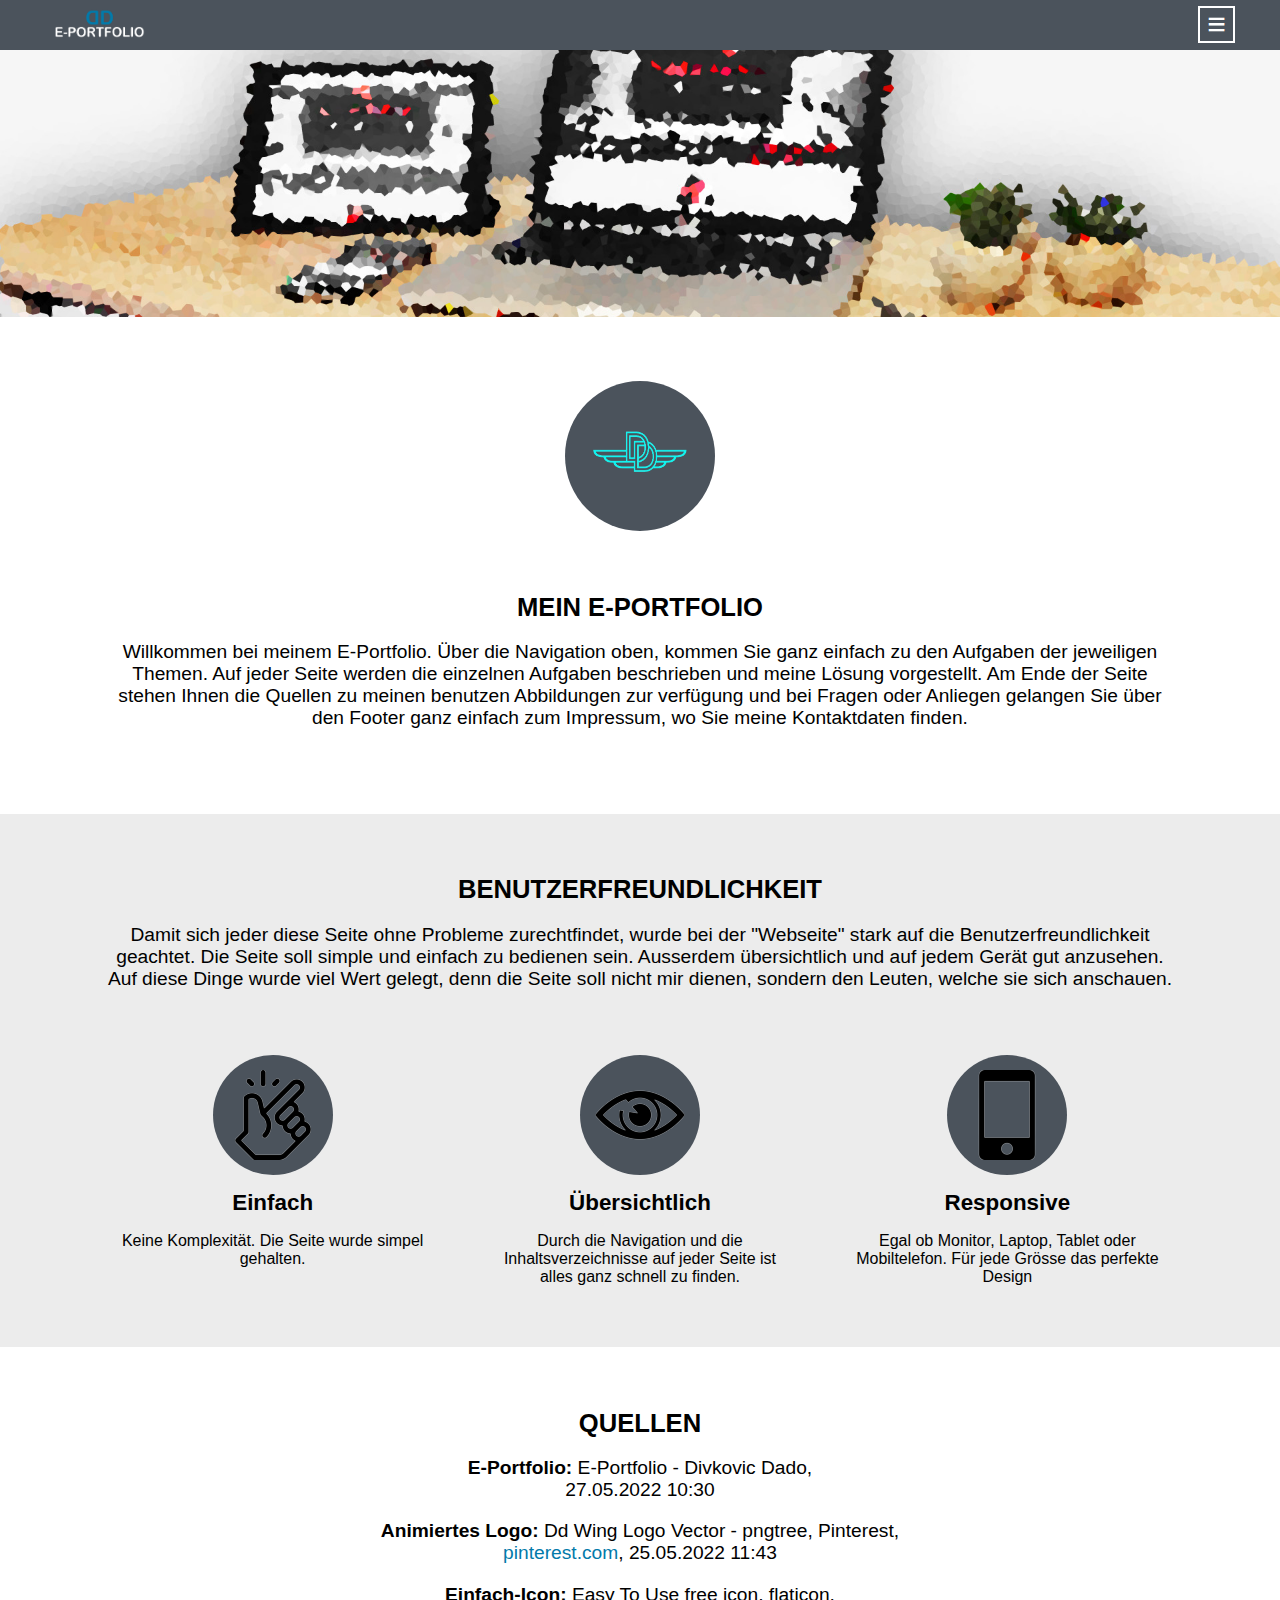
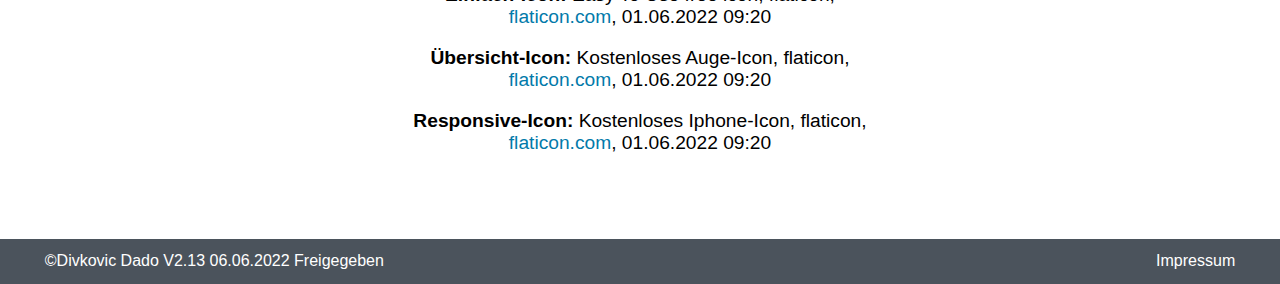
<file: Portfolio/index.html>
<!DOCTYPE html>
<html lang="de">

	<head>
		<meta charset="utf-8">
		<meta name="viewport" content="width=device-width, initial-scale=1.0">
		<title>E-Portfolio</title>
		<link rel="icon" type="image/png" href="./src/img/favicons/favicon.svg">
		<meta name="theme-color" content="#ffffff">
		<link rel="stylesheet" type="text/css" href="src/css/styles.css">
	</head>

	<body>

		<!-- NAVIGATIONSLEISTE -->

		<nav id="header-nav">

			<div class="container" id="desktop-nav">
				<div class="row">
					<div class="col-6">

						<a href="index.html" class="logo-link">
							<img src="src/img/logo_portfolio.png" alt="Das Logo">
						</a>
						<ul>
							<li class="active"><a href="index.html">Startseite</a></li>
							<li><a href="organisation.html">Organisation</a></li>
							<li><a href="projekt.html">Projekt</a></li>
							<li><a href="iperka.html">IPERKA</a></li>
							<li><a href="informationen.html">Informationsbeschaffung</a></li>
							<li><a href="planung.html">Planung</a></li>
							<li><a href="vortraege.html">Vorträge</a></li>
							<li><a href="verweise.html">Tabellen/Abbildungen</a></li>
							<li><a href="impressum.html">Impressum</a></li>
						</ul>

					</div>
				</div>
			</div>

			<div class="container" id="mobile-nav">
				<div class="row">
					<div class="col-6">

						<a href="index.html" class="logo-link">
							<img src="src/img/logo_portfolio.png" alt="Das Logo">
						</a>

						<div class="clearfix" id="mobile-nav-dropdown">

							<div id="mobile-nav-button"><span>&equiv;</span></div>

							<div class="clearfix" id="mobile-nav-content">

								<ul>
									<li class="active"><a href="index.html">Startseite</a></li>
									<li><a href="organisation.html">Organisation</a></li>
									<li><a href="projekt.html">Projekt</a></li>
									<li><a href="iperka.html">IPERKA</a></li>
									<li><a href="informationen.html">Informationsbeschaffung</a></li>
									<li><a href="planung.html">Planung</a></li>
									<li><a href="vortraege.html">Vorträge</a></li>
									<li><a href="verweise.html">Tabellen/Abbildungen</a></li>
									<li><a href="impressum.html">Impressum</a></li>
								</ul>

							</div>

						</div>

					</div>
				</div>
			</div>

		</nav>

		<!-- HEADR-BANNER -->

		<header id="header-banner"></header>

		<!-- LOGO -->

		<div id="animiertes-logo">
			<img style:="background-image" src="./src/img/logo_animiert.png" alt="Logo klein">
		</div>

		<!-- START-BEREICH -->

		<section id="start-bereich">

			<div class="container">
				<div class="row">
					<div class="col-6">
						<div class="intro-container">
							<h1>Mein E-Portfolio</h1>
							<p>Willkommen bei meinem E-Portfolio. Über die Navigation oben, kommen Sie ganz einfach zu den Aufgaben der jeweiligen Themen. Auf jeder Seite werden die einzelnen Aufgaben beschrieben und meine Lösung vorgestellt. Am Ende der Seite stehen Ihnen die Quellen zu meinen benutzen Abbildungen zur verfügung und bei Fragen oder Anliegen gelangen Sie über den Footer ganz einfach zum Impressum, wo Sie meine Kontaktdaten finden.</p>
						</div>
					</div>
				</div>
			</div>

		</section>
		
		<!-- BENUTZERFREUNDLICHKEIT -->

		<section id="benutzerfreundlichkeit">

			<div class="container">
				<div class="row">
					<div class="col-6">
						<div class="intro-container">
							<h1>Benutzerfreundlichkeit</h1>
							<p>Damit sich jeder diese Seite ohne Probleme zurechtfindet, wurde bei der "Webseite" stark auf die Benutzerfreundlichkeit geachtet. Die Seite soll simple und einfach zu bedienen sein. Ausserdem übersichtlich und auf jedem Gerät gut anzusehen. Auf diese Dinge wurde viel Wert gelegt, denn die Seite soll nicht mir dienen, sondern den Leuten, welche sie sich anschauen.</p>
						</div>
					</div>
				</div>
				<div class="row">
					<div class="col-2">
						<article class="icon-box">
							<div class="benutzer-icon"><img src="./src/img/einfach.png" alt="einfach"></div>
							<h1>Einfach</h1>
							<p>Keine Komplexität. Die Seite wurde simpel gehalten.</p>
						</article>
					</div>
					<div class="col-2">
						<article class="icon-box">
							<div class="benutzer-icon"><img src="./src/img/uebersicht.png" alt="uebersicht"></div>
							<h1>Übersichtlich</h1>
							<p>Durch die Navigation und die Inhaltsverzeichnisse auf jeder Seite ist alles ganz schnell zu finden.</p>
						</article>
					</div>
					<div class="col-2">
						<article class="icon-box">
							<div class="benutzer-icon"><img src="./src/img/responsive.png" alt="responsive"></div>
							<h1>Responsive</h1>
							<p>Egal ob Monitor, Laptop, Tablet oder Mobiltelefon. Für jede Grösse das perfekte Design</p>
						</article>
					</div>
				</div>
			</div>

		</section>

		<!-- QUELLEN-BEREICH -->

		<section class="quellen-bereich">

			<div class="container">
				<div class="row">
					<div class="col-6">
						<div class="intro-container">
							<h1>Quellen</h1>
							<p><b>E-Portfolio:</b> E-Portfolio - Divkovic Dado,<br>27.05.2022 10:30</p>
							<p><b>Animiertes Logo:</b> Dd Wing Logo Vector - pngtree, Pinterest,</br><a href="https://www.pinterest.com/pin/680043612474115103/">pinterest.com</a>, 25.05.2022 11:43</p>
							<p><b>Einfach-Icon:</b> Easy To Use free icon, flaticon,</br><a href="https://www.flaticon.com/free-icon/easy-to-use_4456893?term=easy&page=1&position=1&page=1&position=1&related_id=4456893&origin=tag">flaticon.com</a>, 01.06.2022 09:20</p>
							<p><b>Übersicht-Icon:</b> Kostenloses Auge-Icon, flaticon,</br><a href="https://www.flaticon.com/de/kostenloses-icon/auge_65000?term=auge&page=1&position=1&page=1&position=1&related_id=65000&origin=tag">flaticon.com</a>, 01.06.2022 09:20</p>
							<p><b>Responsive-Icon:</b> Kostenloses Iphone-Icon, flaticon,</br><a href="https://www.flaticon.com/de/kostenloses-icon/iphone_733451?term=iphone&page=1&position=12&page=1&position=12&related_id=733451&origin=tag">flaticon.com</a>, 01.06.2022 09:20</p>
						</div>
					</div>
				</div>
			</div>

		</section>

		<!-- FOOTER -->

		<footer id="footer">

			<div class="container">
				<div class="row">
					<div class="col-6">
						<span>©Divkovic Dado V2.13 06.06.2022 Freigegeben</span>
						<nav id="footer-nav">
							<a href="impressum.html">Impressum</a>
						</nav>
					</div>
				</div>
			</div>

		</footer>

	</body>
</html>
</file>
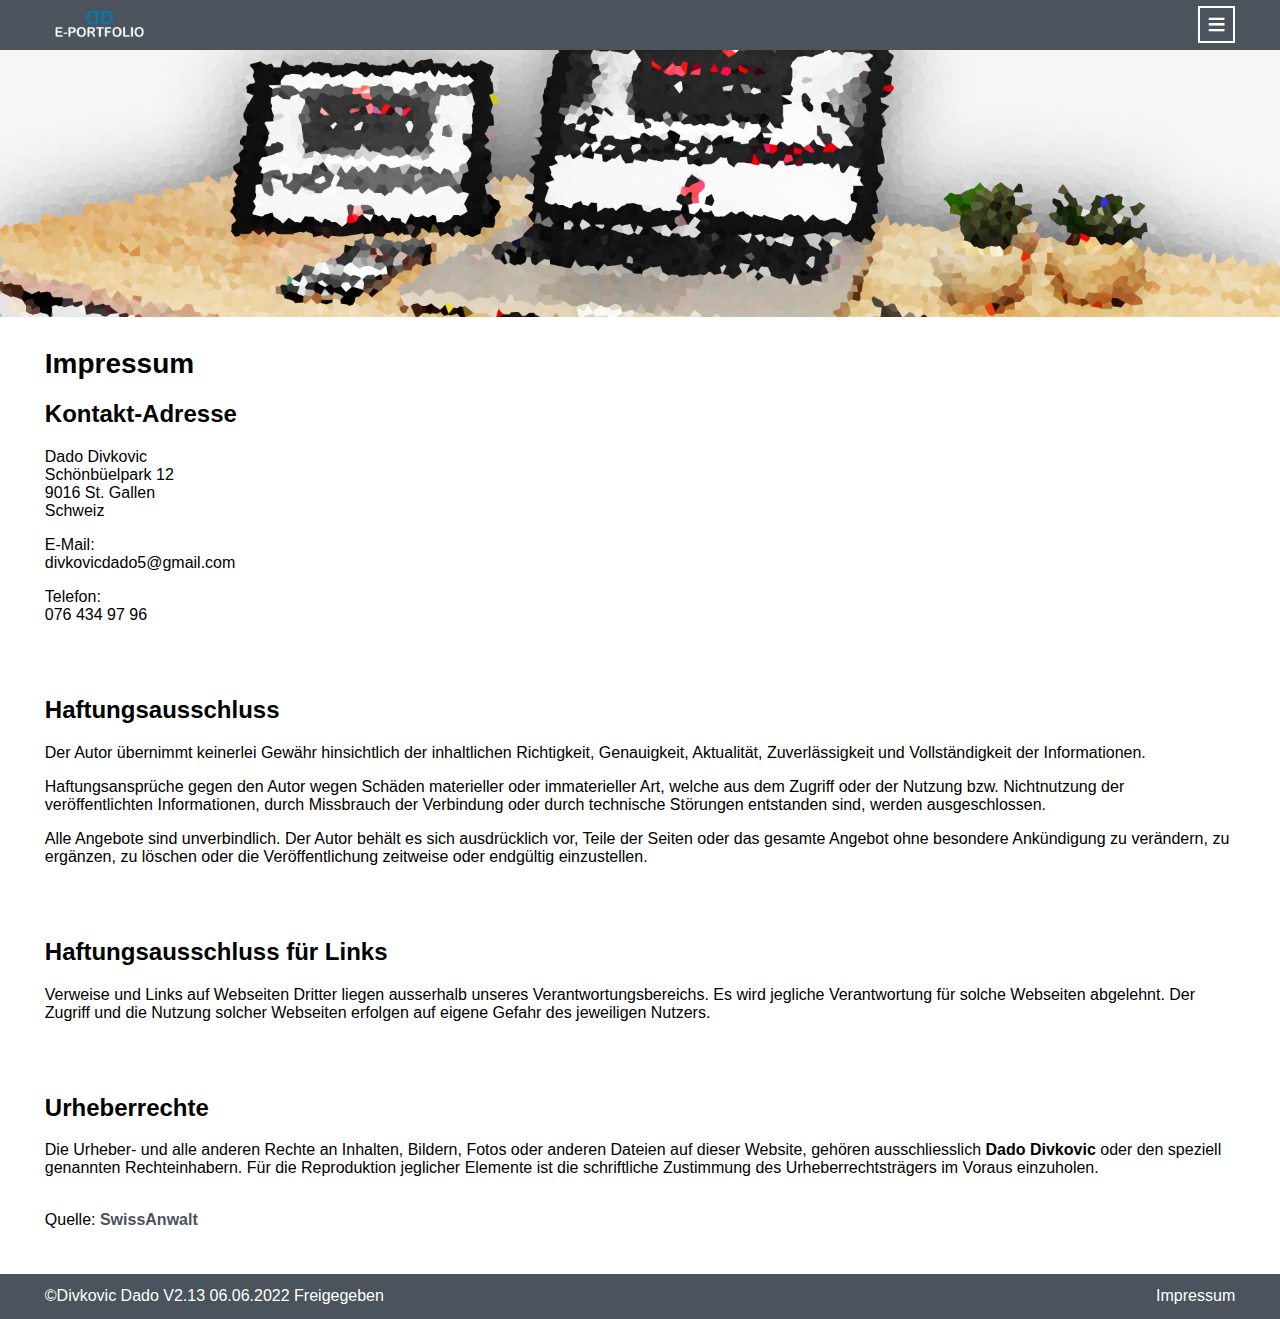
<file: Portfolio/impressum.html>
<!DOCTYPE html>
<html lang="de">

	<head>
		<meta charset="utf-8">
		<meta name="viewport" content="width=device-width, initial-scale=1.0">
		<title>Impressum</title>
		<link rel="icon" type="image/png" href="./src/img/favicons/favicon.svg">
		<meta name="theme-color" content="#ffffff">
		<link rel="stylesheet" type="text/css" href="src/css/styles.css">
	</head>

	<body>

		<!-- NAVIGATIONSLEISTE  -->

		<nav id="header-nav">

			<div class="container" id="desktop-nav">
				<div class="row">
					<div class="col-6">

						<a href="index.html" class="logo-link">
							<img src="src/img/logo_portfolio.png" alt="Das Logo">
						</a>

						<ul>
							<li><a href="index.html">Startseite</a></li>
							<li><a href="organisation.html">Organisation</a></li>
							<li><a href="projekt.html">Projekt</a></li>
							<li><a href="iperka.html">IPERKA</a></li>
							<li><a href="informationen.html">Informationsbeschaffung</a></li>
							<li><a href="planung.html">Planung</a></li>
							<li><a href="vortraege.html">Vorträge</a></li>
							<li><a href="verweise.html">Tabellen/Abbildungen</a></li>
							<li class="active"><a href="impressum.html">Impressum</a></li>
						</ul>

					</div>
				</div>
			</div>

			<div class="container" id="mobile-nav">
				<div class="row">
					<div class="col-6">

						<a href="index.html" class="logo-link">
							<img src="src/img/logo_portfolio.png" alt="Das Logo">
						</a>

						<div class="clearfix" id="mobile-nav-dropdown">

							<div id="mobile-nav-button"><span>&equiv;</span></div>

							<div class="clearfix" id="mobile-nav-content">

								<ul>
									<li><a href="index.html">Startseite</a></li>
									<li><a href="organisation.html">Organisation</a></li>
									<li><a href="projekt.html">Projekt</a></li>
									<li><a href="iperka.html">IPERKA</a></li>
									<li><a href="informationen.html">Informationsbeschaffung</a></li>
									<li><a href="planung.html">Planung</a></li>
									<li><a href="vortraege.html">Vorträge</a></li>
									<li><a href="verweise.html">Tabellen/Abbildungen</a></li>
									<li class="active"><a href="impressum.html">Impressum</a></li>
								</ul>

							</div>

						</div>

					</div>
				</div>
			</div>

		</nav>

		<!-- HEADR-BANNER -->

		<header id="header-banner"></header>

		<!-- IMPRESSUM -->

		<section id="impressum">

			<div class="container">
				<div class="row">
					<div class="col-6">

						<h1 id="impressum-titel">Impressum</h1>

						<h2>Kontakt-Adresse</h2><p>Dado Divkovic<br/>Sch&ouml;nb&uuml;elpark 12 <br/>9016 St. Gallen<br/>Schweiz</p><p>E-Mail:<br/>divkovicdado5@gmail.com</p><p>Telefon:<br/>076 434 97 96</p><br/><br/><h2>Haftungsausschluss</h2>Der Autor &uuml;bernimmt keinerlei Gew&auml;hr hinsichtlich der inhaltlichen Richtigkeit, Genauigkeit, Aktualit&auml;t, Zuverl&auml;ssigkeit und Vollst&auml;ndigkeit der Informationen.</p><p>Haftungsanspr&uuml;che gegen den Autor wegen Sch&auml;den materieller oder immaterieller Art, welche aus dem Zugriff oder der Nutzung bzw. Nichtnutzung der ver&ouml;ffentlichten Informationen, durch Missbrauch der Verbindung oder durch technische St&ouml;rungen entstanden sind, werden ausgeschlossen.</p><p>Alle Angebote sind unverbindlich. Der Autor beh&auml;lt es sich ausdr&uuml;cklich vor, Teile der Seiten oder das gesamte Angebot ohne besondere Ank&uuml;ndigung zu ver&auml;ndern, zu erg&auml;nzen, zu l&ouml;schen oder die Ver&ouml;ffentlichung zeitweise oder endg&uuml;ltig einzustellen.</p><br/><br/><h2>Haftungsausschluss f&uuml;r Links</h2><p>Verweise und Links auf Webseiten Dritter liegen ausserhalb unseres Verantwortungsbereichs. Es wird jegliche Verantwortung f&uuml;r solche Webseiten abgelehnt. Der Zugriff und die Nutzung solcher Webseiten erfolgen auf eigene Gefahr des jeweiligen Nutzers.</p><br/><br/><h2>Urheberrechte</h2><p>Die Urheber- und alle anderen Rechte an Inhalten, Bildern, Fotos oder anderen Dateien auf dieser Website, geh&ouml;ren ausschliesslich <strong>Dado Divkovic</strong> oder den speziell genannten Rechteinhabern. F&uuml;r die Reproduktion jeglicher Elemente ist die schriftliche Zustimmung des Urheberrechtstr&auml;gers im Voraus einzuholen.</p><br/>Quelle: <a href="https://www.swissanwalt.ch" target="_blank" rel="noopener">SwissAnwalt</a>

					</div>
				</div>
			</div>

		</section>

		<!-- FOOTER -->

		<footer id="footer">

			<div class="container">
				<div class="row">
					<div class="col-6">
						<span>©Divkovic Dado V2.13 06.06.2022 Freigegeben</span>
						<nav id="footer-nav">
							<a href="impressum.html">Impressum</a>
						</nav>
					</div>
				</div>
			</div>

		</footer>

	</body>

</html>
</file>
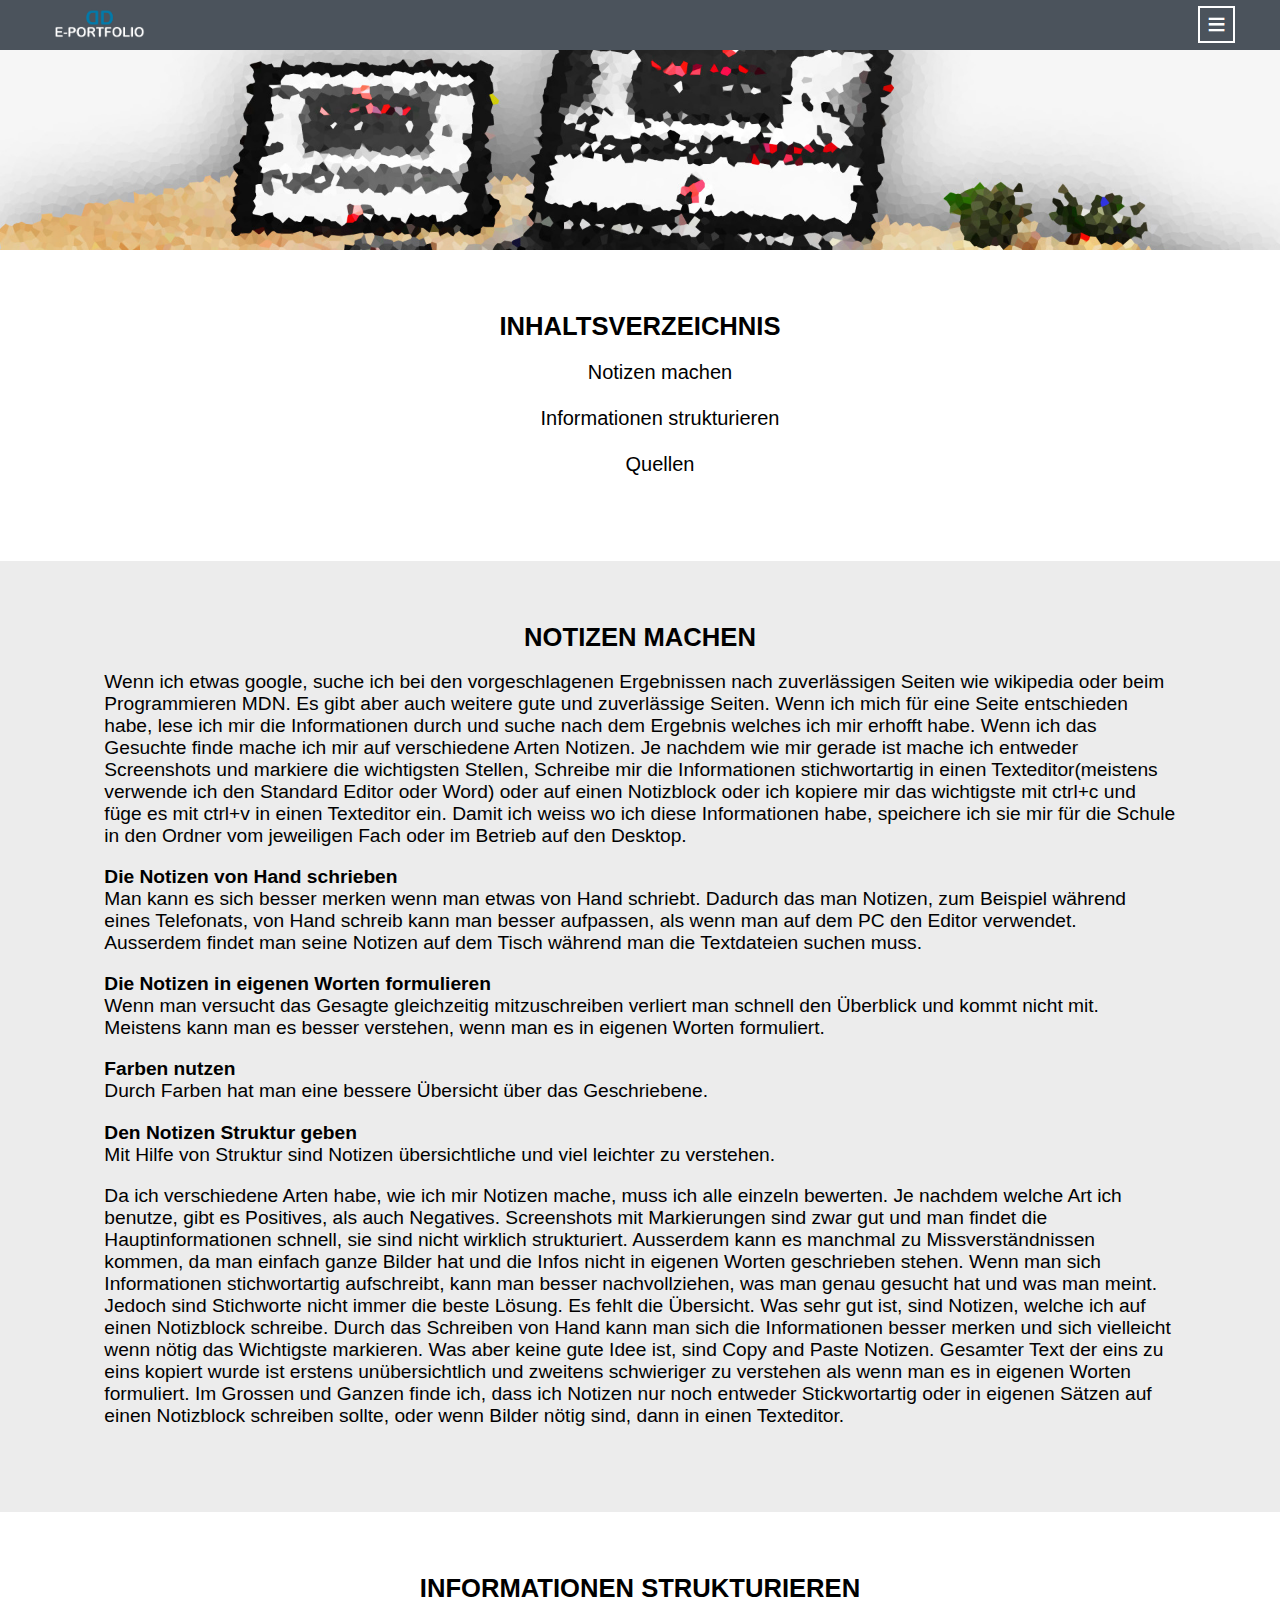
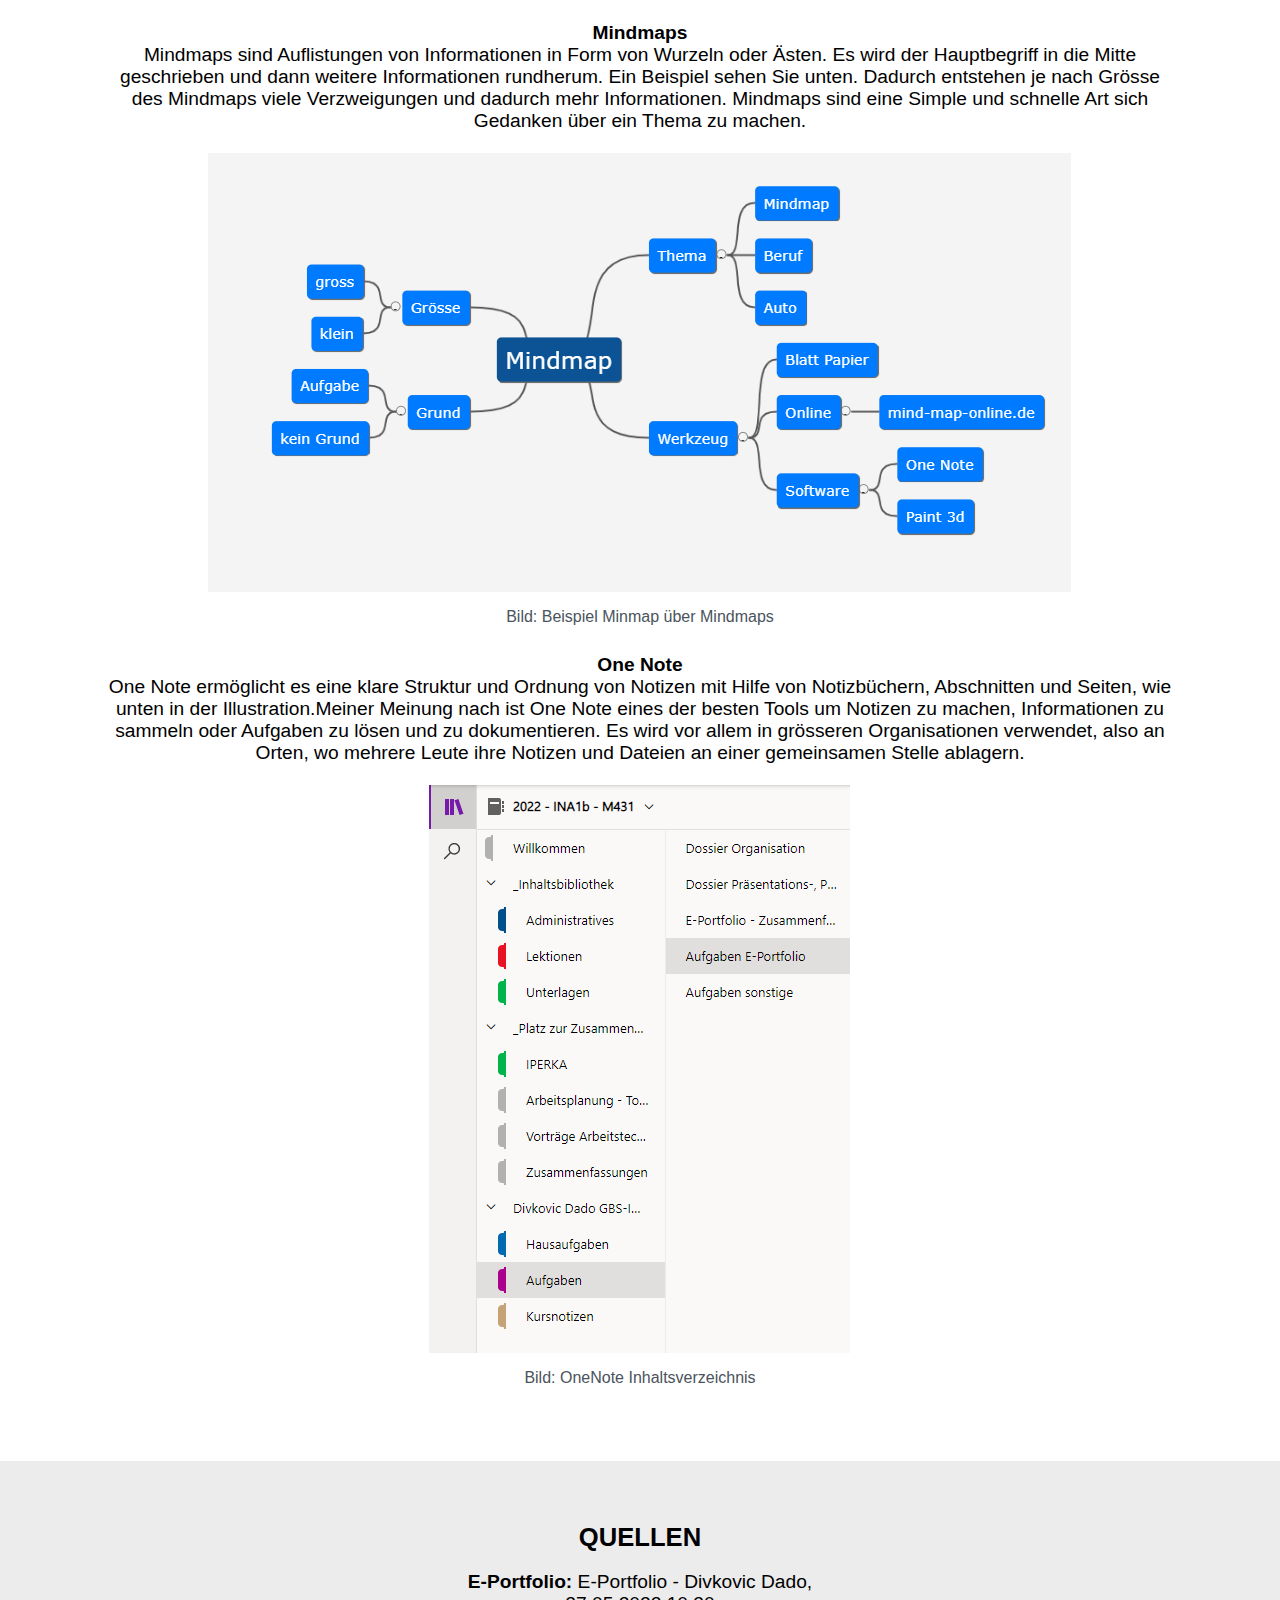
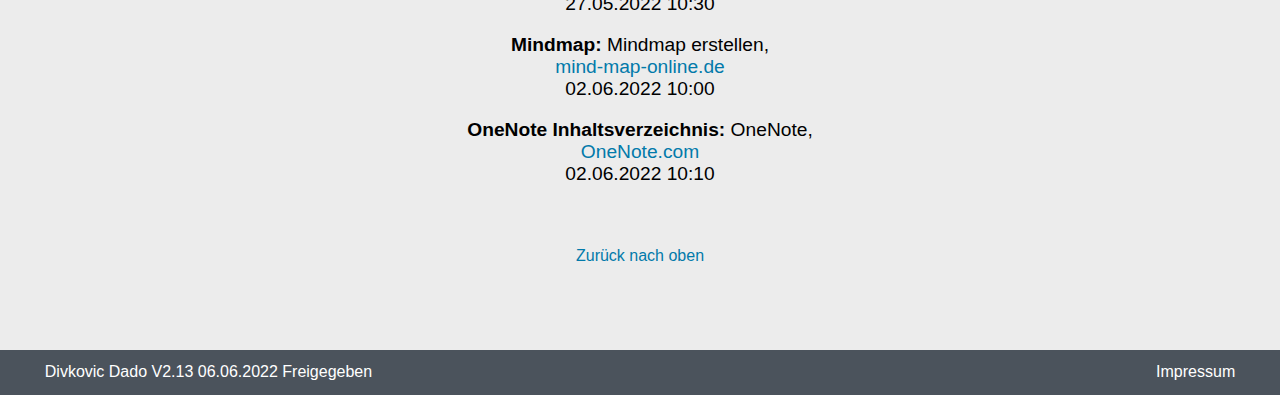
<file: Portfolio/informationen.html>
<!DOCTYPE html>
<html lang="de">

	<head>
		<meta charset="utf-8">
		<meta name="viewport" content="width=device-width, initial-scale=1.0">
		<title>Informationsbeschaffung</title>
		<link rel="icon" type="image/png" href="./src/img/favicons/favicon.svg">
		<meta name="theme-color" content="#ffffff">
		<link rel="stylesheet" type="text/css" href="src/css/styles.css">
	</head>

	<body>

		<!-- NAVIGATIONSLEISTE  -->

		<nav id="header-nav">

			<div class="container" id="desktop-nav">
				<div class="row">
					<div class="col-6">

						<a href="index.html" class="logo-link">
							<img src="src/img/logo_portfolio.png" alt="Das Logo">
						</a>
						<ul>
							<li><a href="index.html">Startseite</a></li>
							<li><a href="organisation.html">Organisation</a></li>
							<li><a href="projekt.html">Projekt</a></li>
							<li><a href="iperka.html">IPERKA</a></li>
							<li class="active"><a href="informationen.html">Informationsbeschaffung</a></li>
							<li><a href="planung.html">Planung</a></li>
							<li><a href="vortraege.html">Vorträge</a></li>
							<li><a href="verweise.html">Tabellen/Abbildungen</a></li>
							<li><a href="impressum.html">Impressum</a></li>
						</ul>

					</div>
				</div>
			</div>

			<div class="container" id="mobile-nav">
				<div class="row">
					<div class="col-6">

						<a href="index.html" class="logo-link">
							<img src="src/img/logo_portfolio.png" alt="Das Logo">
						</a>

						<div class="clearfix" id="mobile-nav-dropdown">

							<div id="mobile-nav-button"><span>&equiv;</span></div>

							<div class="clearfix" id="mobile-nav-content">

								<ul>
									<li><a href="index.html">Startseite</a></li>
									<li><a href="organisation.html">Organisation</a></li>
									<li><a href="projekt.html">Projekt</a></li>
									<li><a href="iperka.html">IPERKA</a></li>
									<li class="active"><a href="informationen.html">Informationsbeschaffung</a></li>
									<li><a href="planung.html">Planung</a></li>
									<li><a href="vortraege.html">Vorträge</a></li>
									<li><a href="verweise.html">Tabellen/Abbildungen</a></li>
									<li><a href="impressum.html">Impressum</a></li>
								</ul>

							</div>

						</div>

					</div>
				</div>
			</div>

		</nav>
		<!-- HEADR-BANNER -->

		<header id="header-banner-klein"></header>

		<!-- INHALTSVERZEICHNIS -->

		<section class="inhaltsverzeichnis">

			<div class="container">
				<div class="row">
					<div class="col-6">
						<div class="intro-container">
							<h1>Inhaltsverzeichnis</h1>
							<ul>
								<li><a href="#aufgabe4.1">Notizen machen</a></li><br>
								<li><a href="#aufgabe4.2">Informationen strukturieren</a></li><br>
								<li><a href="#quellen">Quellen</a></li>
							</ul>
						</div>
					</div>
				</div>
			</div>

		</section>

		<!-- AUFGABE 1 -->

		<section id="aufgabe4.1">

			<div class="container">
				<div class="row">
					<div class="col-6">
						<div class="intro-container">
							<h1>Notizen machen</h1>
							<div class="aufgaben">
								<p>Wenn ich etwas google, suche ich bei den vorgeschlagenen Ergebnissen nach zuverlässigen Seiten wie wikipedia oder beim Programmieren MDN. Es gibt aber auch weitere gute und zuverlässige Seiten. Wenn ich mich für eine Seite entschieden habe, lese ich mir die Informationen durch und suche nach dem Ergebnis welches ich mir erhofft habe. Wenn ich das Gesuchte finde mache ich mir auf verschiedene Arten Notizen. Je nachdem wie mir gerade ist mache ich entweder Screenshots und markiere die wichtigsten Stellen, Schreibe mir die Informationen stichwortartig in einen Texteditor(meistens verwende ich den Standard Editor oder Word) oder auf einen Notizblock oder ich kopiere mir das wichtigste mit ctrl+c und füge es mit ctrl+v in einen Texteditor ein. Damit ich weiss wo ich diese Informationen habe, speichere ich sie mir für die Schule in den Ordner vom jeweiligen Fach oder im Betrieb auf den Desktop.</p>
								<p><b>Die Notizen von Hand schrieben</b><br>Man kann es sich besser merken wenn man etwas von Hand schriebt. Dadurch das man Notizen, zum Beispiel während eines Telefonats, von Hand schreib kann man besser aufpassen, als wenn man auf dem PC den Editor verwendet. Ausserdem findet man seine Notizen auf dem Tisch während man die Textdateien suchen muss.</p>
								<p><b>Die Notizen in eigenen Worten formulieren</b><br>Wenn man versucht das Gesagte gleichzeitig mitzuschreiben verliert man schnell den Überblick und kommt nicht mit. Meistens kann man es besser verstehen, wenn man es in eigenen Worten formuliert.</p>
								<p><b>Farben nutzen</b><br>Durch Farben hat man eine bessere Übersicht über das Geschriebene.</p>
								<p><b>Den Notizen Struktur geben</b><br>Mit Hilfe von Struktur sind Notizen übersichtliche und viel leichter zu verstehen.</p>
								<p>Da ich verschiedene Arten habe, wie ich mir Notizen mache, muss ich alle einzeln bewerten. Je nachdem welche Art ich benutze, gibt es Positives, als auch Negatives. Screenshots mit Markierungen sind zwar gut und man findet die Hauptinformationen schnell, sie sind nicht wirklich strukturiert. Ausserdem kann es manchmal zu Missverständnissen kommen, da man einfach ganze Bilder hat und die Infos nicht in eigenen Worten geschrieben stehen. Wenn man sich Informationen stichwortartig aufschreibt, kann man besser nachvollziehen, was man genau gesucht hat und was man meint. Jedoch sind Stichworte nicht immer die beste Lösung. Es fehlt die Übersicht. Was sehr gut ist, sind Notizen, welche ich auf einen Notizblock schreibe. Durch das Schreiben von Hand kann man sich die Informationen besser merken und sich vielleicht wenn nötig das Wichtigste markieren. Was aber keine gute Idee ist, sind Copy and Paste Notizen. Gesamter Text der eins zu eins kopiert wurde ist erstens unübersichtlich und zweitens schwieriger zu verstehen als wenn man es in eigenen Worten formuliert. Im Grossen und Ganzen finde ich, dass ich Notizen nur noch entweder Stickwortartig oder in eigenen Sätzen auf einen Notizblock schreiben sollte, oder wenn Bilder nötig sind, dann in einen Texteditor.</p>
							</div>
						</div>
					</div>
				</div>
			</div>

		</section>

		<!-- AUFGABE 2 -->

		<section id="aufgabe4.2">

			<div class="container">
				<div class="row">
					<div class="col-6">
						<div class="intro-container">
							<h1>Informationen strukturieren</h1>
							<p><b>Mindmaps</b><br>Mindmaps sind Auflistungen von Informationen in Form von Wurzeln oder Ästen. Es wird der Hauptbegriff in die Mitte geschrieben und dann weitere Informationen rundherum. Ein Beispiel sehen Sie unten. Dadurch entstehen je nach Grösse des Mindmaps viele Verzweigungen und dadurch mehr Informationen. Mindmaps sind eine Simple und schnelle Art sich Gedanken über ein Thema zu machen.</p>
							<div class="col-6">
								<img id="mindmap" src="./src/img/mindmap.png" alt="Mindmap">
								<p class="bilder-beschreibung">Bild: Beispiel Minmap über Mindmaps</p>
							</div>
							<p><b>One Note</b><br>One Note ermöglicht es eine klare Struktur und Ordnung von Notizen mit Hilfe von Notizbüchern, Abschnitten und Seiten, wie unten in der Illustration.Meiner Meinung nach ist One Note eines der besten Tools um Notizen zu machen, Informationen zu sammeln oder Aufgaben zu lösen und zu dokumentieren. Es wird vor allem in grösseren Organisationen verwendet, also an Orten, wo mehrere Leute ihre Notizen und Dateien an einer gemeinsamen Stelle ablagern.</p>
							<div class="col-6">
								<img id="onenote" src="./src/img/onenote.png" alt="OneNote M431">
								<p class="bilder-beschreibung">Bild: OneNote Inhaltsverzeichnis</p>
							</div>
						</div>
					</div>
				</div>
			</div>

		</section>

		<!-- QUELLEN-BEREICH -->

		<section class="quellen-bereich">

			<div id="quellen" class="container">
				<div class="row">
					<div class="col-6">
						<div class="intro-container">
							<h1>Quellen</h1>
							<p><b>E-Portfolio:</b> E-Portfolio - Divkovic Dado,<br>27.05.2022 10:30</p>
							<p><b>Mindmap: </b> Mindmap erstellen,<br><a href="https://mind-map-online.de/">mind-map-online.de</a><br>02.06.2022 10:00</p>
							<p><b>OneNote Inhaltsverzeichnis: </b> OneNote,<br><a href="https://www.onenote.com">OneNote.com</a><br>02.06.2022 10:10</p>
							<br><br><br><a href="#">Zurück nach oben</a>
						</div>
					</div>
				</div>
			</div>

		</section>

		<!-- FOOTER -->

		<footer id="footer">

			<div class="container">
				<div class="row">
					<div class="col-6">
						<span>Divkovic Dado V2.13 06.06.2022 Freigegeben</span>
						<nav id="footer-nav">
							<a href="impressum.html">Impressum</a>
						</nav>
					</div>
				</div>
			</div>

		</footer>

	</body>

</html>
</file>
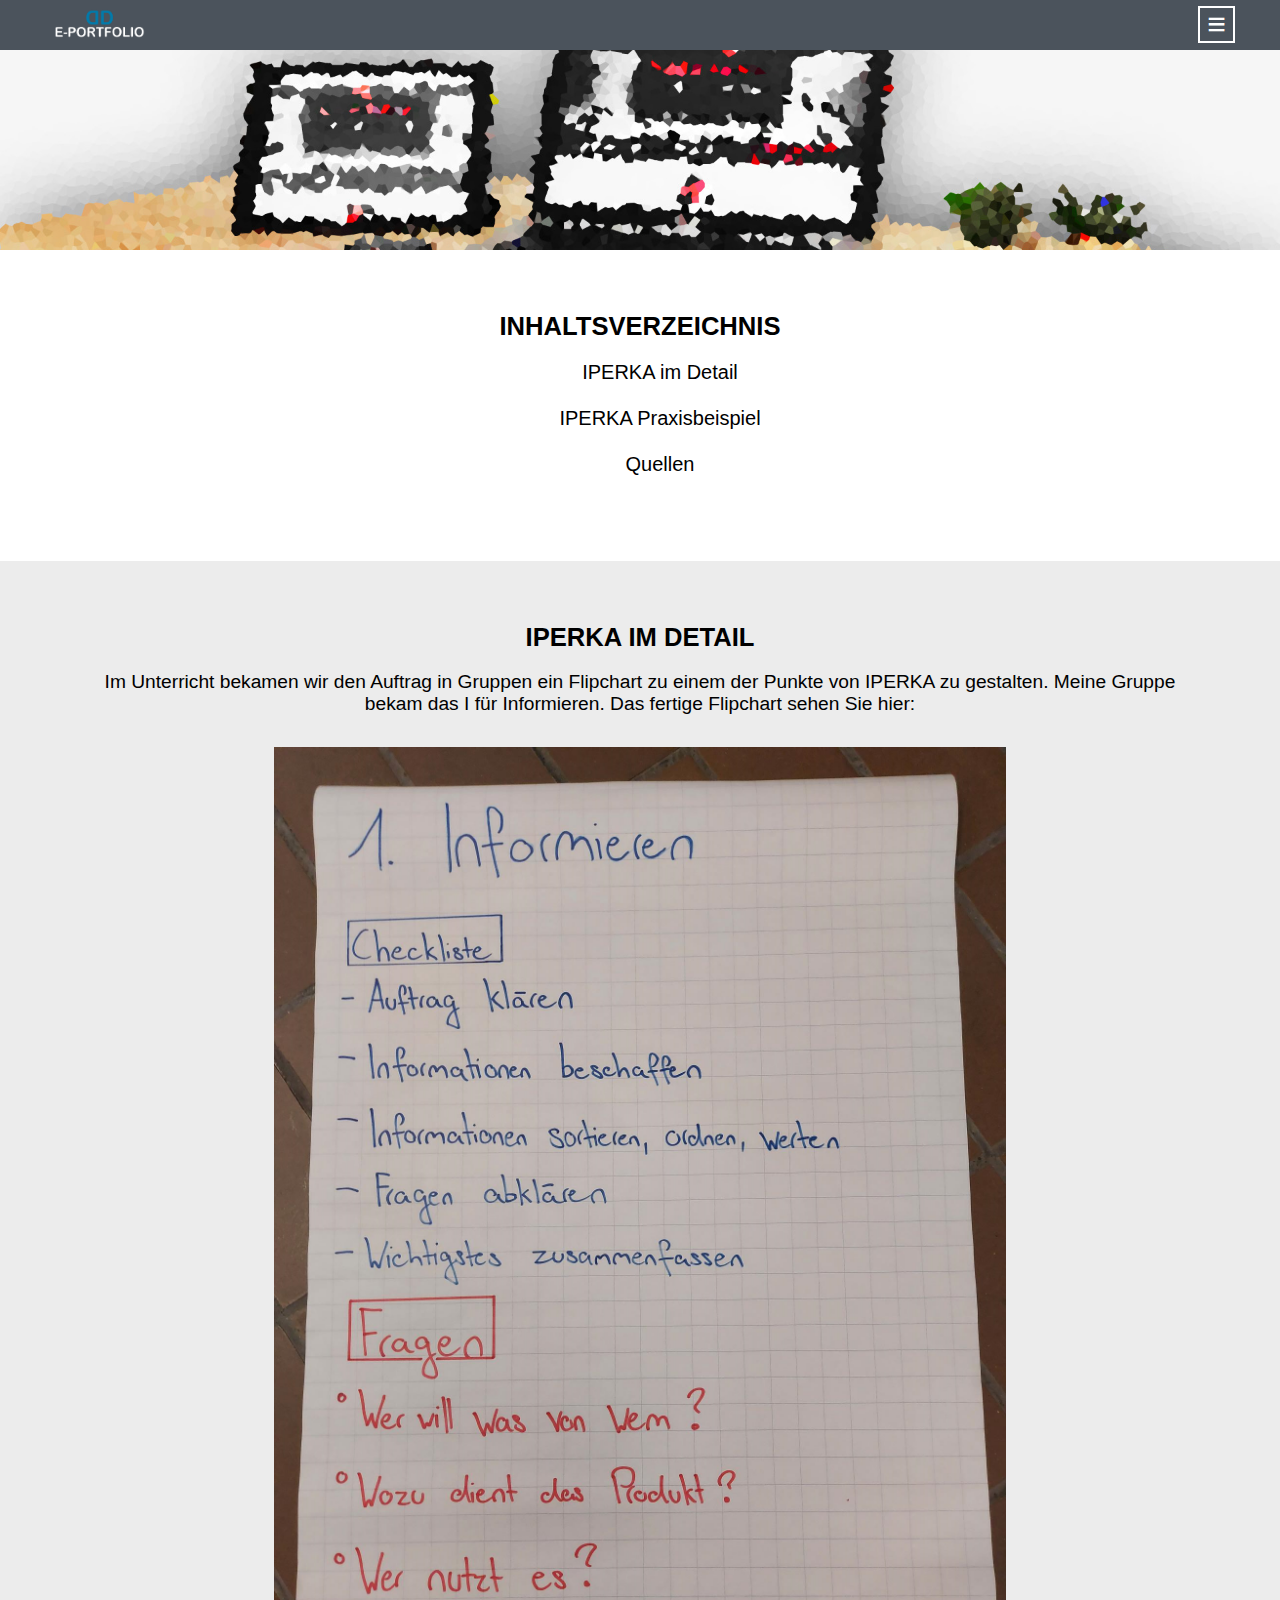
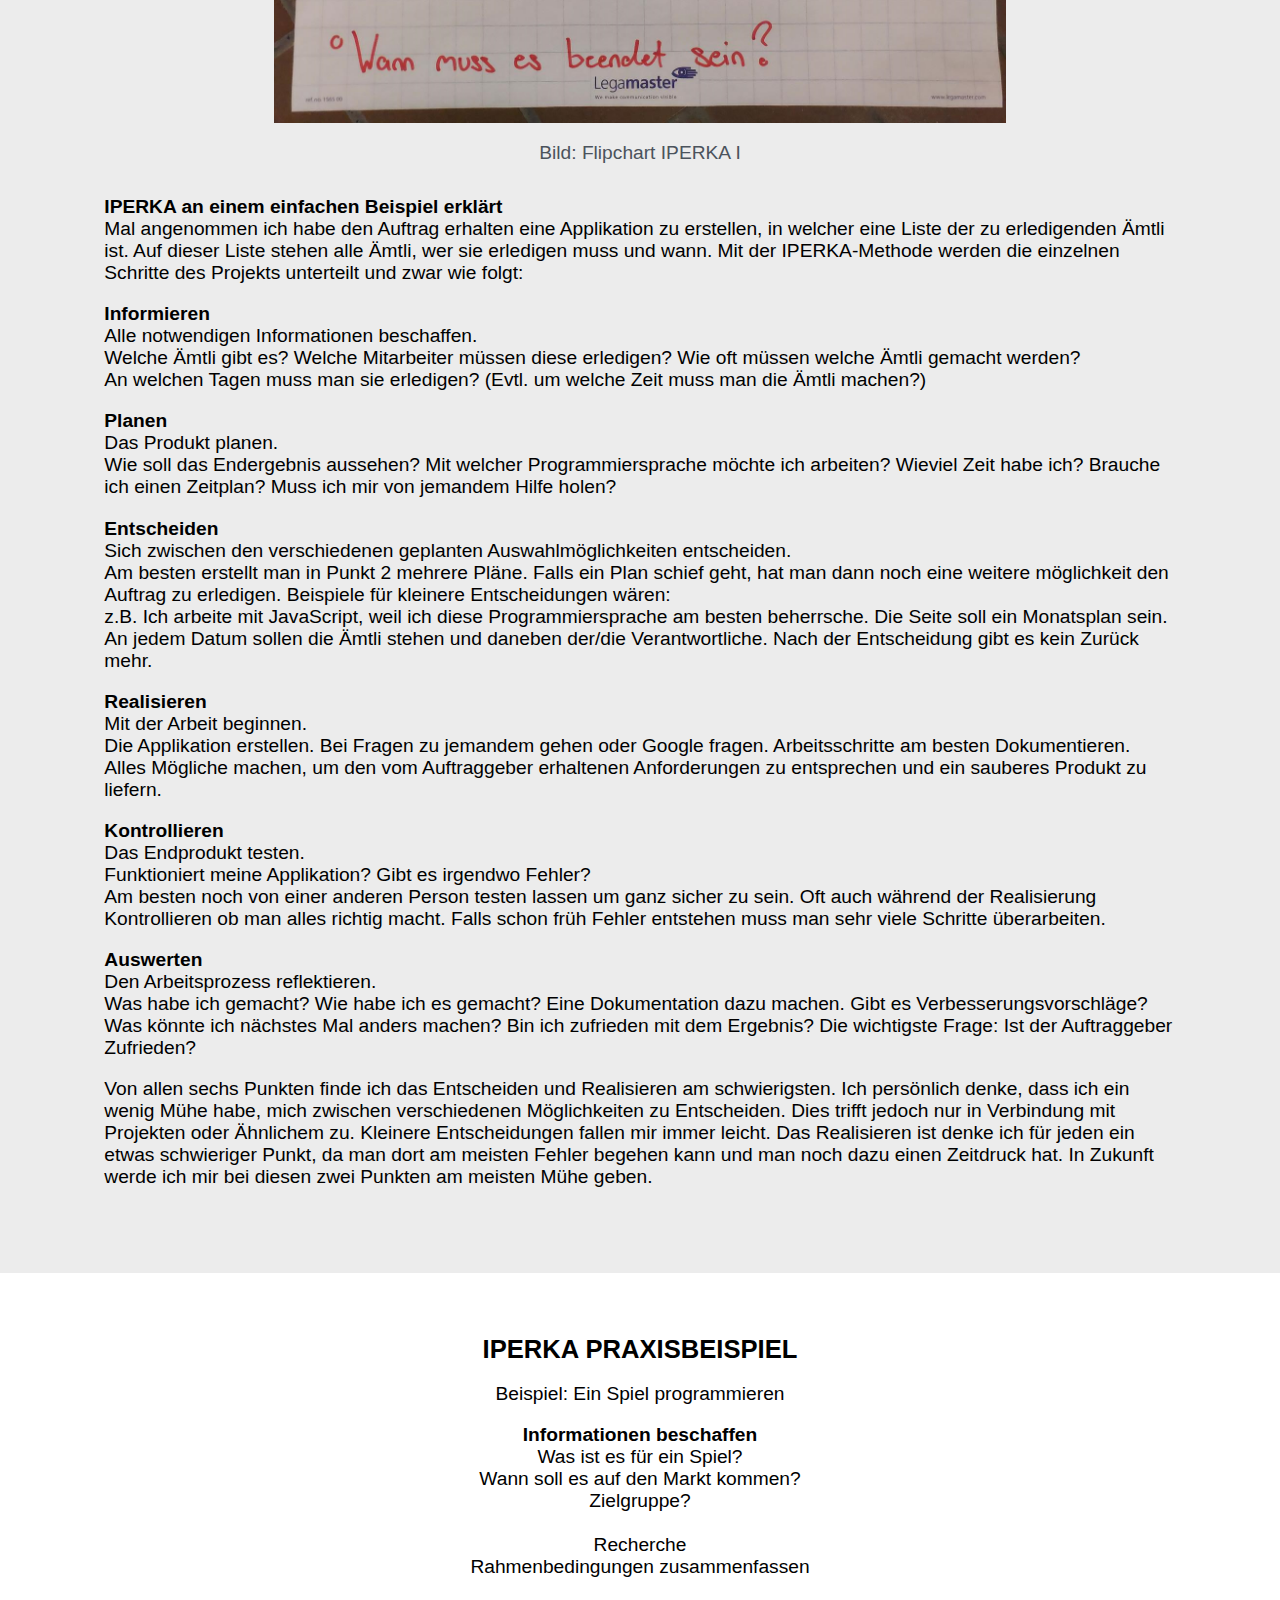
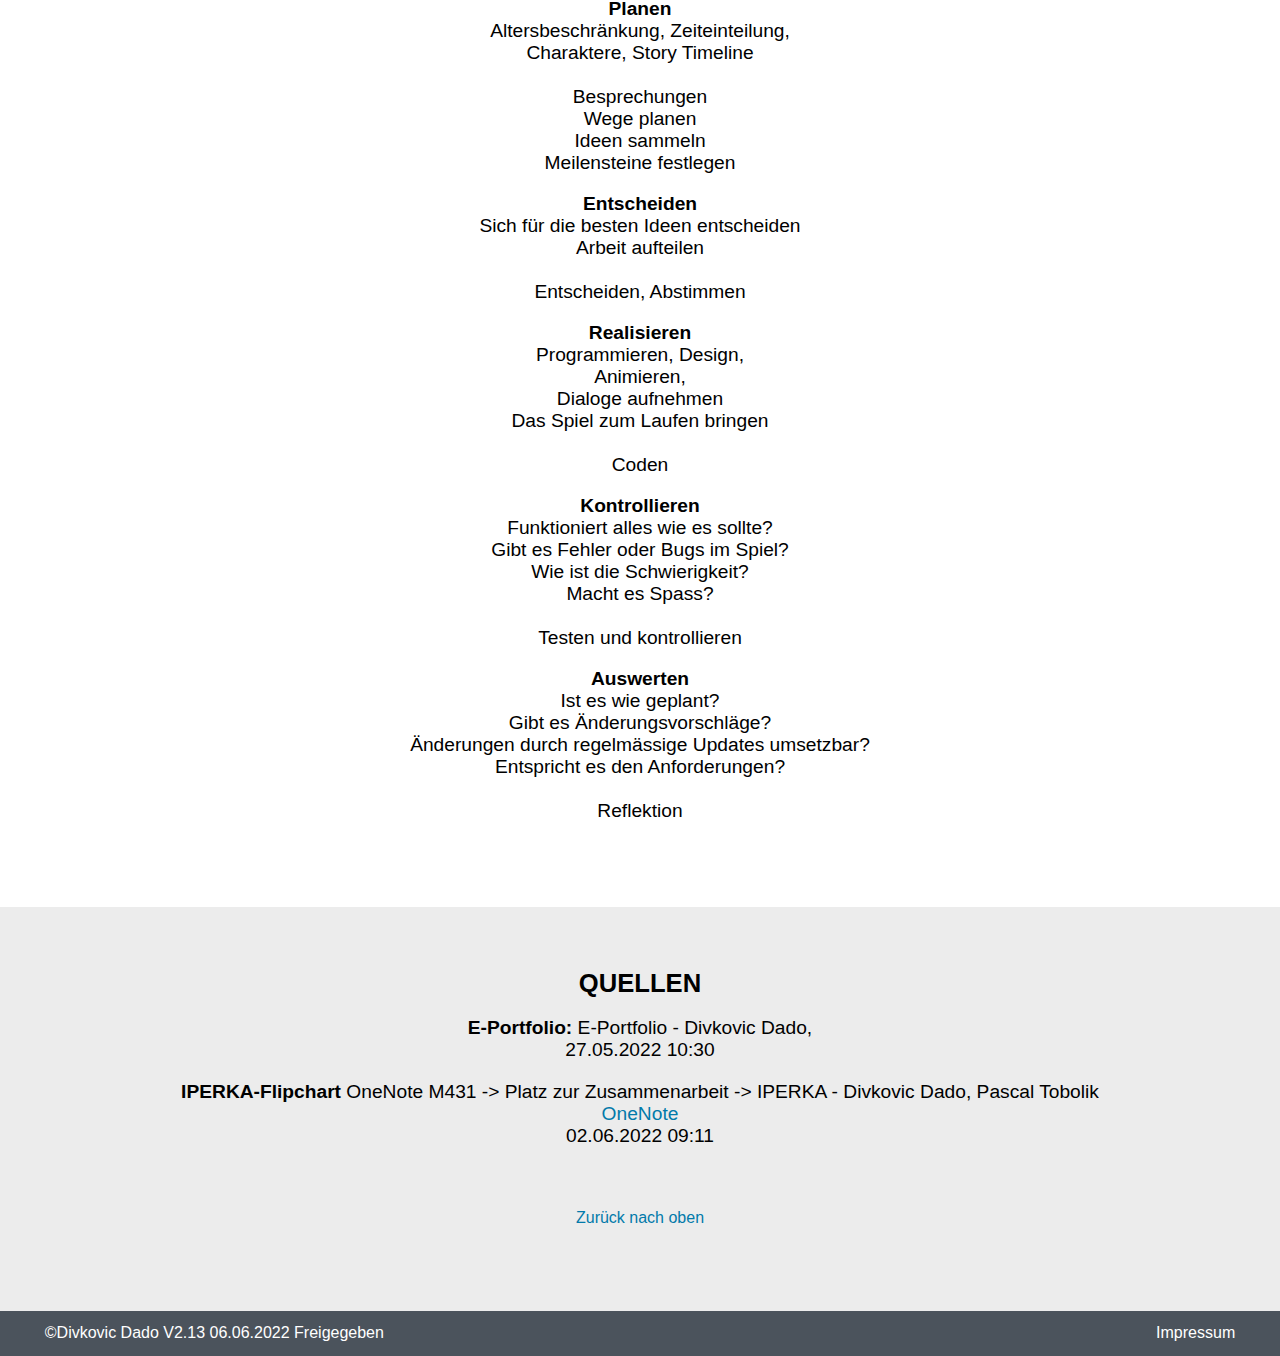
<file: Portfolio/iperka.html>
<!DOCTYPE html>
<html lang="de">

	<head>
		<meta charset="utf-8">
		<meta name="viewport" content="width=device-width, initial-scale=1.0">
		<title>IPERKA</title>
		<link rel="icon" type="image/png" href="./src/img/favicons/favicon.svg">
		<meta name="theme-color" content="#ffffff">
		<link rel="stylesheet" type="text/css" href="src/css/styles.css">
	</head>

	<body>

		<!-- NAVIGATIONSLEISTE  -->

		<nav id="header-nav">

			<div class="container" id="desktop-nav">
				<div class="row">
					<div class="col-6">

						<a href="index.html" class="logo-link">
							<img src="src/img/logo_portfolio.png" alt="Das Logo">
						</a>
						<ul>
							<li><a href="index.html">Startseite</a></li>
							<li><a href="organisation.html">Organisation</a></li>
							<li><a href="projekt.html">Projekt</a></li>
							<li class="active"><a href="iperka.html">IPERKA</a></li>
							<li><a href="informationen.html">Informationsbeschaffung</a></li>
							<li><a href="planung.html">Planung</a></li>
							<li><a href="vortraege.html">Vorträge</a></li>
							<li><a href="verweise.html">Tabellen/Abbildungen</a></li>
							<li><a href="impressum.html">Impressum</a></li>
						</ul>

					</div>
				</div>
			</div>

			<div class="container" id="mobile-nav">
				<div class="row">
					<div class="col-6">

						<a href="index.html" class="logo-link">
							<img src="src/img/logo_portfolio.png" alt="Das Logo">
						</a>

						<div class="clearfix" id="mobile-nav-dropdown">

							<div id="mobile-nav-button"><span>&equiv;</span></div>

							<div class="clearfix" id="mobile-nav-content">

								<ul>
									<li><a href="index.html">Startseite</a></li>
									<li><a href="organisation.html">Organisation</a></li>
									<li><a href="projekt.html">Projekt</a></li>
									<li class="active"><a href="iperka.html">IPERKA</a></li>
									<li><a href="informationen.html">Informationsbeschaffung</a></li>
									<li><a href="planung.html">Planung</a></li>
									<li><a href="vortraege.html">Vorträge</a></li>
									<li><a href="verweise.html">Tabellen/Abbildungen</a></li>
									<li><a href="impressum.html">Impressum</a></li>
								</ul>

							</div>

						</div>

					</div>
				</div>
			</div>

		</nav>
		<!-- HEADR-BANNER -->

		<header id="header-banner-klein"></header>

		<!-- INHALTSVERZEICHNIS -->

		<section class="inhaltsverzeichnis">

			<div class="container">
				<div class="row">
					<div class="col-6">
						<div class="intro-container">
							<h1>Inhaltsverzeichnis</h1>
							<ul>
								<li><a href="#aufgabe3.1">IPERKA im Detail</a></li><br>
								<li><a href="#aufgabe3.2">IPERKA Praxisbeispiel</a></li><br>
								<li><a href="#quellen">Quellen</a></li>
							</ul>
						</div>
					</div>
				</div>
			</div>

		</section>

		<!-- AUFGABE 1 -->

		<section id="aufgabe3.1">

			<div class="container">
				<div class="row">
					<div class="col-6">
						<div class="intro-container">
							<h1>IPERKA im Detail</h1>
							<p>Im Unterricht bekamen wir den Auftrag in Gruppen ein Flipchart zu einem der Punkte von IPERKA zu gestalten. Meine Gruppe bekam das I für Informieren. Das fertige Flipchart sehen Sie hier:</p>
							<div class="aufgaben">
								<div class="col-6">
									<img id="iperka-flipchart" src="./src/img/iperka-flipchart.png" alt="IPERKA-Flipchart">
									<p class="bilder-beschreibung">Bild: Flipchart IPERKA I</p>
								</div>
								<p><b>IPERKA an einem einfachen Beispiel erklärt</b><br>Mal angenommen ich habe den Auftrag erhalten eine Applikation zu erstellen, in welcher eine Liste der zu erledigenden Ämtli ist. Auf dieser Liste stehen alle Ämtli, wer sie erledigen muss und wann. Mit der IPERKA-Methode werden die einzelnen Schritte des Projekts unterteilt und zwar wie folgt:</p>
								<p><b>Informieren</b><br>Alle notwendigen Informationen beschaffen.<br>Welche Ämtli gibt es? Welche Mitarbeiter müssen diese erledigen? Wie oft müssen welche Ämtli gemacht werden?<br>An welchen Tagen muss man sie erledigen? (Evtl. um welche Zeit muss man die Ämtli machen?)</p>
								<p><b>Planen</b><br>Das Produkt planen.<br>Wie soll das Endergebnis aussehen? Mit welcher Programmiersprache möchte ich arbeiten? Wieviel Zeit habe ich? Brauche ich einen Zeitplan? Muss ich mir von jemandem Hilfe holen?</p>
								<p><b>Entscheiden</b><br>Sich zwischen den verschiedenen geplanten Auswahlmöglichkeiten entscheiden.<br>Am besten erstellt man in Punkt 2 mehrere Pläne. Falls ein Plan schief geht, hat man dann noch eine weitere möglichkeit den Auftrag zu erledigen. Beispiele für kleinere Entscheidungen wären:<br>z.B. Ich arbeite mit JavaScript, weil ich diese Programmiersprache am besten beherrsche. Die Seite soll ein Monatsplan sein. An jedem Datum sollen die Ämtli stehen und daneben der/die Verantwortliche. Nach der Entscheidung gibt es kein Zurück mehr.</p>
								<p><b>Realisieren</b><br>Mit der Arbeit beginnen.<br>Die Applikation erstellen. Bei Fragen zu jemandem gehen oder Google fragen. Arbeitsschritte am besten Dokumentieren.<br>Alles Mögliche machen, um den vom Auftraggeber erhaltenen Anforderungen zu entsprechen und ein sauberes Produkt zu liefern.</p>
								<p><b>Kontrollieren</b><br>Das Endprodukt testen.<br>Funktioniert meine Applikation? Gibt es irgendwo Fehler?<br>Am besten noch von einer anderen Person testen lassen um ganz sicher zu sein. Oft auch während der Realisierung Kontrollieren ob man alles richtig macht. Falls schon früh Fehler entstehen muss man sehr viele Schritte überarbeiten.</p>
								<p><b>Auswerten</b><br>Den Arbeitsprozess reflektieren.<br>Was habe ich gemacht? Wie habe ich es gemacht? Eine Dokumentation dazu machen. Gibt es Verbesserungsvorschläge? Was könnte ich nächstes Mal anders machen? Bin ich zufrieden mit dem Ergebnis? Die wichtigste Frage: Ist der Auftraggeber Zufrieden?</p>
								<p>Von allen sechs Punkten finde ich das Entscheiden und Realisieren am schwierigsten. Ich persönlich denke, dass ich ein wenig Mühe habe, mich zwischen verschiedenen Möglichkeiten zu Entscheiden. Dies trifft jedoch nur in Verbindung mit Projekten oder Ähnlichem zu. Kleinere Entscheidungen fallen mir immer leicht. Das Realisieren ist denke ich für jeden ein etwas schwieriger Punkt, da man dort am meisten Fehler begehen kann und man noch dazu einen Zeitdruck hat. In Zukunft werde ich mir bei diesen zwei Punkten am meisten Mühe geben.</p>
							</div>
						</div>
					</div>
				</div>
			</div>

		</section>

		<!-- AUFGABE 2 -->

		<section id="aufgabe3.2">

			<div class="container">
				<div class="row">
					<div class="col-6">
						<div class="intro-container">
							<h1>IPERKA Praxisbeispiel</h1>
								<p>Beispiel: Ein Spiel programmieren</p>
								<p><b>Informationen beschaffen</b><br>Was ist es für ein Spiel? <br>Wann soll es auf den Markt kommen? <br>Zielgruppe?<br><br>Recherche <br>Rahmenbedingungen zusammenfassen</p>
								<p><b>Planen</b><br>Altersbeschränkung, Zeiteinteilung, <br>Charaktere, Story Timeline<br><br>Besprechungen<br>Wege planen<br>Ideen sammeln<br>Meilensteine festlegen</p>
								<p><b>Entscheiden</b><br>Sich für die besten Ideen entscheiden<br>Arbeit aufteilen<br><br>Entscheiden, Abstimmen</p>
								<p><b>Realisieren</b><br>Programmieren, Design,<br>Animieren,<br>Dialoge aufnehmen<br>Das Spiel zum Laufen bringen<br><br>Coden</p>
								<p><b>Kontrollieren</b><br>Funktioniert alles wie es sollte?<br>Gibt es Fehler oder Bugs im Spiel?<br>Wie ist die Schwierigkeit?<br>Macht es Spass?<br><br>Testen und kontrollieren</p>
								<p><b>Auswerten</b><br>Ist es wie geplant?<br>Gibt es Änderungsvorschläge?<br>Änderungen durch regelmässige Updates umsetzbar?<br>Entspricht es den Anforderungen?<br><br>Reflektion</p>
						</div>
					</div>
				</div>
			</div>

		</section>
		
		<!-- QUELLEN-BEREICH -->

		<section class="quellen-bereich">

			<div id="quellen" class="container">
				<div class="row">
					<div class="col-6">
						<div class="intro-container">
							<h1>Quellen</h1>
							<p><b>E-Portfolio:</b> E-Portfolio - Divkovic Dado,<br>27.05.2022 10:30</p>
							<p><b>IPERKA-Flipchart </b> OneNote M431 -> Platz zur Zusammenarbeit -> IPERKA - Divkovic Dado, Pascal Tobolik<br><a href="https://bldsg-my.sharepoint.com/personal/ueli_niederer_gbssg_ch/_layouts/OneNote.aspx?id=%2Fpersonal%2Fueli_niederer_gbssg_ch%2FDocuments%2FKursnotizb%C3%BCcher%2F2022%20-%20INA1b%20-%20M431&wd=target%28_Platz%20zur%20Zusammenarbeit%2FIPERKA.one%7C4CC08704-DDC1-449A-B306-180A5CE4F700%2FInformieren%7C19D5053A-70B9-45B7-B932-B75405A58976%2F%29
								onenote:https://bldsg-my.sharepoint.com/personal/ueli_niederer_gbssg_ch/Documents/Kursnotizbücher/2022%20-%20INA1b%20-%20M431/_Platz%20zur%20Zusammenarbeit/IPERKA.one#Informieren&section-id={4CC08704-DDC1-449A-B306-180A5CE4F700}&page-id={19D5053A-70B9-45B7-B932-B75405A58976}&end">OneNote</a><br>02.06.2022 09:11</p>
								<br><br><br><a href="#">Zurück nach oben</a>
						</div>
					</div>
				</div>
			</div>

		</section>

		<!-- FOOTER -->

		<footer id="footer">

			<div class="container">
				<div class="row">
					<div class="col-6">
						<span>©Divkovic Dado V2.13 06.06.2022 Freigegeben</span>
						<nav id="footer-nav">
							<a href="impressum.html">Impressum</a>
						</nav>
					</div>
				</div>
			</div>

		</footer>

	</body>

</html>
</file>
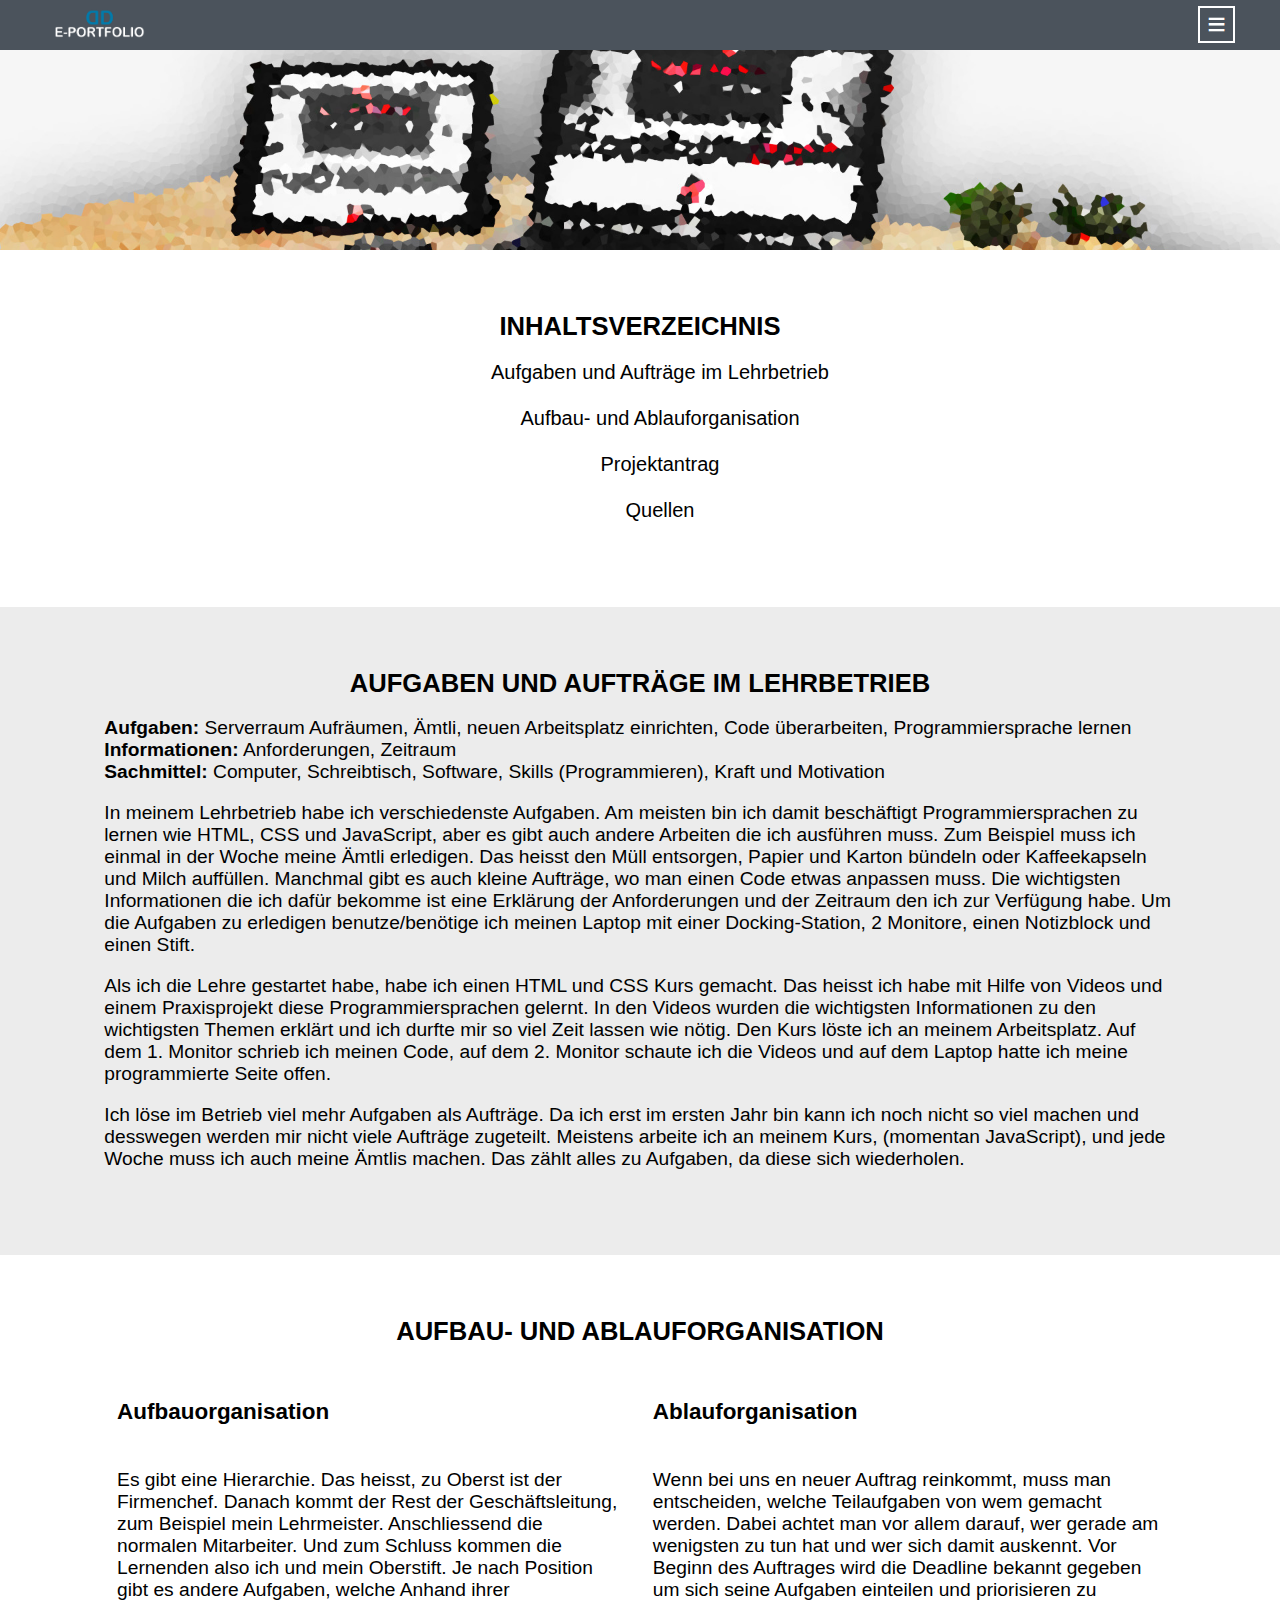
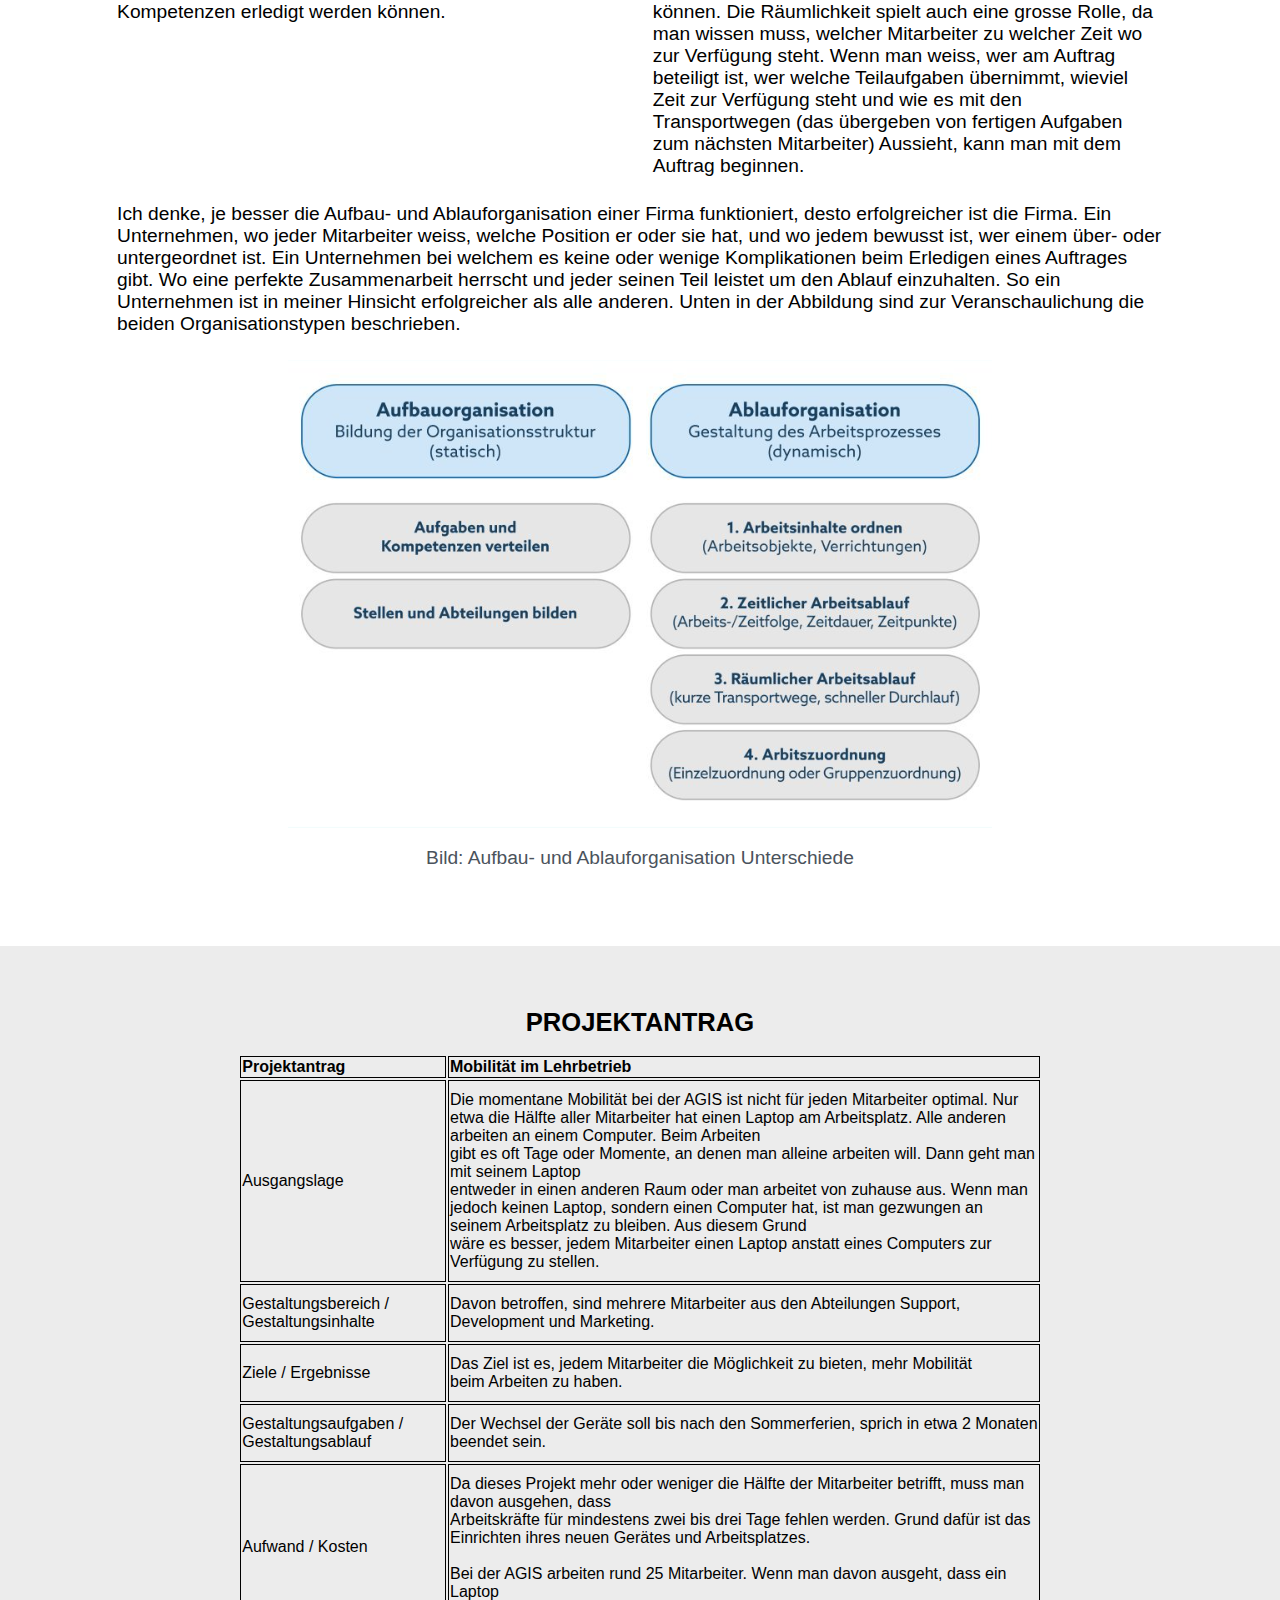
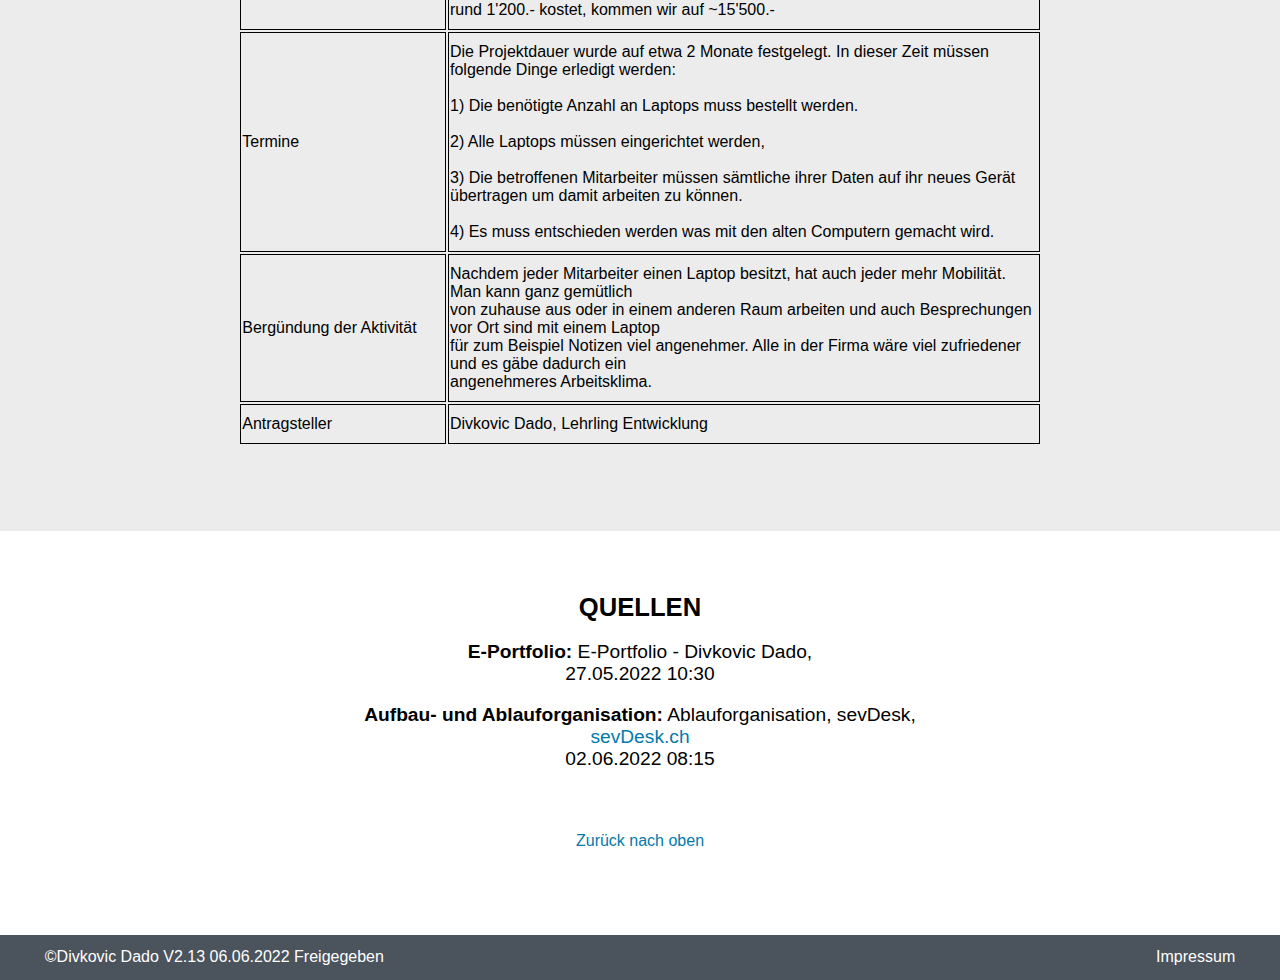
<file: Portfolio/organisation.html>
<!DOCTYPE html>
<html lang="de">

	<head>
		<meta charset="utf-8">
		<meta name="viewport" content="width=device-width, initial-scale=1.0">
		<title>Organisation</title>
		<link rel="icon" type="image/png" href="./src/img/favicons/favicon.svg">
		<meta name="theme-color" content="#ffffff">
		<link rel="stylesheet" type="text/css" href="src/css/styles.css">
	</head>

	<body>

		<!-- NAVIGATIONSLEISTE  -->

		<nav id="header-nav">

			<div class="container" id="desktop-nav">
				<div class="row">
					<div class="col-6">

						<a href="index.html" class="logo-link">
							<img src="src/img/logo_portfolio.png" alt="Das Logo">
						</a>
						<ul>
							<li><a href="index.html">Startseite</a></li>
							<li class="active"><a href="organisation.html">Organisation</a></li>
							<li><a href="projekt.html">Projekt</a></li>
							<li><a href="iperka.html">IPERKA</a></li>
							<li><a href="informationen.html">Informationsbeschaffung</a></li>
							<li><a href="planung.html">Planung</a></li>
							<li><a href="vortraege.html">Vorträge</a></li>
							<li><a href="verweise.html">Tabellen/Abbildungen</a></li>
							<li><a href="impressum.html">Impressum</a></li>
						</ul>

					</div>
				</div>
			</div>

			<div class="container" id="mobile-nav">
				<div class="row">
					<div class="col-6">

						<a href="index.html" class="logo-link">
							<img src="src/img/logo_portfolio.png" alt="Das Logo">
						</a>

						<div class="clearfix" id="mobile-nav-dropdown">

							<div id="mobile-nav-button"><span>&equiv;</span></div>

							<div class="clearfix" id="mobile-nav-content">

								<ul>
									<li><a href="index.html">Startseite</a></li>
									<li class="active"><a href="organisation.html">Organisation</a></li>
									<li><a href="projekt.html">Projekt</a></li>
									<li><a href="iperka.html">IPERKA</a></li>
									<li><a href="informationen.html">Informationsbeschaffung</a></li>
									<li><a href="planung.html">Planung</a></li>
									<li><a href="vortraege.html">Vorträge</a></li>
									<li><a href="verweise.html">Tabellen/Abbildungen</a></li>
									<li><a href="impressum.html">Impressum</a></li>
								</ul>

							</div>

						</div>

					</div>
				</div>
			</div>

		</nav>

		<!-- HEADR-BANNER -->

		<header id="header-banner-klein"></header>

		<!-- INHALTSVERZEICHNIS -->

		<section class="inhaltsverzeichnis">

			<div class="container">
				<div class="row">
					<div class="col-6">
						<div class="intro-container">
							<h1>Inhaltsverzeichnis</h1>
							<ul>
								<li><a href="#aufgabe1.1">Aufgaben und Aufträge im Lehrbetrieb</a></li><br>
								<li><a href="#aufgabe1.2">Aufbau- und Ablauforganisation</a></li><br>
								<li><a href="#aufgabe1.3">Projektantrag</a></li><br>
								<li><a href="#quellen">Quellen</a></li>
							</ul>
						</div>
					</div>
				</div>
			</div>

		</section>

		<!-- AUFGABE 1 -->

		<section id="aufgabe1.1">

			<div class="container">
				<div class="row">
					<div class="col-6">
						<div class="intro-container">
							<h1>Aufgaben und Aufträge im Lehrbetrieb</h1>
							<div class="aufgaben">
								<p>
									<b>Aufgaben:</b> Serverraum Aufräumen, Ämtli, neuen Arbeitsplatz einrichten, Code überarbeiten, Programmiersprache lernen<br> 
									<b>Informationen:</b> Anforderungen, Zeitraum<br>
									<b>Sachmittel:</b> Computer, Schreibtisch, Software, Skills (Programmieren), Kraft und Motivation 
								</p>
								<p>
									In meinem Lehrbetrieb habe ich verschiedenste Aufgaben. Am meisten bin ich damit beschäftigt Programmiersprachen zu lernen wie HTML, CSS und JavaScript, aber es gibt auch andere Arbeiten die ich ausführen muss. Zum Beispiel muss ich einmal in der Woche meine Ämtli erledigen. Das heisst den Müll entsorgen, Papier und Karton bündeln oder Kaffeekapseln und Milch auffüllen. Manchmal gibt es auch kleine Aufträge, wo man einen Code etwas anpassen muss. Die wichtigsten Informationen die ich dafür bekomme ist eine Erklärung  der Anforderungen und der Zeitraum den ich zur Verfügung habe. Um die Aufgaben zu erledigen benutze/benötige ich meinen Laptop mit einer Docking-Station, 2 Monitore, einen Notizblock und einen Stift. 
								</p>
								<p>
									Als ich die Lehre gestartet habe, habe ich einen HTML und CSS Kurs gemacht. Das heisst ich habe mit Hilfe von Videos und einem Praxisprojekt diese Programmiersprachen gelernt. In den Videos wurden die wichtigsten Informationen zu den wichtigsten Themen erklärt und ich durfte mir so viel Zeit lassen wie nötig. Den Kurs löste ich an meinem Arbeitsplatz. Auf dem 1. Monitor schrieb ich meinen Code, auf dem 2. Monitor schaute ich die Videos und auf dem Laptop hatte ich meine programmierte Seite offen. 
								</p>
								<p>
									Ich löse im Betrieb viel mehr Aufgaben als Aufträge. Da ich erst im ersten Jahr bin kann ich noch nicht so viel machen und desswegen werden mir nicht viele Aufträge zugeteilt. Meistens arbeite ich an meinem Kurs, (momentan JavaScript), und jede Woche muss ich auch meine Ämtlis machen. Das zählt alles zu Aufgaben, da diese sich wiederholen. 
								</p>
							</div>
						</div>
					</div>
				</div>
			</div>

		</section>

		<!-- AUFGABE 2 -->

		<section id="aufgabe1.2">

			<div class="container">
				<div class="row">
					<div class="col-6">
						<div class="intro-container">
							<h1>Aufbau- und Ablauforganisation</h1>
							<div class="aufgaben">
								<div class="col-3">
									<h3>Aufbauorganisation</h3><br>
									Es gibt eine Hierarchie. Das heisst, zu Oberst ist der Firmenchef. Danach kommt der Rest der Geschäftsleitung, zum Beispiel mein Lehrmeister. Anschliessend die normalen Mitarbeiter. Und zum Schluss kommen die Lernenden also ich und mein Oberstift. Je nach Position gibt es andere Aufgaben, welche Anhand ihrer Kompetenzen erledigt werden können. 
								</div>
								<div class="col-3">
									<h3>Ablauforganisation</h3><br>
									Wenn bei uns en neuer Auftrag reinkommt, muss man entscheiden, welche Teilaufgaben von wem gemacht werden. Dabei achtet man vor allem darauf, wer gerade am wenigsten zu tun hat und wer sich damit auskennt. Vor Beginn des Auftrages wird die Deadline bekannt gegeben um sich seine Aufgaben einteilen und priorisieren zu können. Die Räumlichkeit spielt auch eine grosse Rolle, da man wissen muss, welcher Mitarbeiter zu welcher Zeit wo zur Verfügung steht. Wenn man weiss, wer am Auftrag beteiligt ist, wer welche Teilaufgaben übernimmt, wieviel Zeit zur Verfügung steht und wie es mit den Transportwegen (das übergeben von fertigen Aufgaben zum nächsten Mitarbeiter) Aussieht, kann man mit dem Auftrag beginnen.  
								</div>
								<div class="col-6">
									Ich denke, je besser die Aufbau- und Ablauforganisation einer Firma funktioniert, desto erfolgreicher ist die Firma. Ein Unternehmen, wo jeder Mitarbeiter weiss, welche Position er oder sie hat, und wo jedem bewusst ist, wer einem über- oder untergeordnet ist. Ein Unternehmen bei welchem es keine oder wenige Komplikationen beim Erledigen eines Auftrages gibt. Wo eine perfekte Zusammenarbeit herrscht und jeder seinen Teil leistet um den Ablauf einzuhalten. So ein Unternehmen ist in meiner Hinsicht erfolgreicher als alle anderen. Unten in der Abbildung sind zur Veranschaulichung die beiden Organisationstypen beschrieben.
								</div>
								<div class="col-6">
									<img id="organisation-bild" src="./src/img/organisation.png" alt="ablauf/aufbauorganisation">
									<p class="bilder-beschreibung">Bild: Aufbau- und Ablauforganisation Unterschiede</p>
								</div>
							</div>
						</div>
					</div>
				</div>
			</div>

		</section>

		<!-- AUFGABE 3 -->

		<section id="aufgabe1.3">

			<div class="container">
				<div class="row">
					<div class="col-6">
						<div class="intro-container">
							<h1>Projektantrag</h1>
							<table id="projektantrag">
								<thead>
									<tr>
										<th>Projektantrag</th>
										<th>Mobilität im Lehrbetrieb</th>
									</tr>
									
								</thead>
								<tbody>
									<tr>
										<td>
											Ausgangslage
										</td>
										<td>
											Die momentane Mobilität bei der AGIS ist nicht für jeden Mitarbeiter optimal. Nur etwa die Hälfte aller Mitarbeiter hat einen Laptop am Arbeitsplatz. Alle anderen arbeiten an einem Computer. Beim Arbeiten <br>gibt es oft Tage oder Momente, an denen man alleine arbeiten will. Dann geht man mit seinem Laptop <br>entweder in einen anderen Raum oder man arbeitet von zuhause aus. Wenn man jedoch keinen Laptop, sondern einen Computer hat, ist man gezwungen an seinem Arbeitsplatz zu bleiben. Aus diesem Grund <br>wäre es besser, jedem Mitarbeiter einen Laptop anstatt eines Computers zur Verfügung zu stellen. 
										</td>
									</tr>
									<tr>
										<td>
											Gestaltungsbereich /
											Gestaltungsinhalte
										</td>
										<td>
											Davon betroffen, sind mehrere Mitarbeiter aus den Abteilungen Support, Development und Marketing. 
										</td>
									</tr>
									<tr>
										<td>
											Ziele / Ergebnisse
										</td>
										<td>
											Das Ziel ist es, jedem Mitarbeiter die Möglichkeit zu bieten, mehr Mobilität<br> beim Arbeiten zu haben. 
										</td>
									</tr>
									<tr>
										<td>
											Gestaltungsaufgaben /
											Gestaltungsablauf
										</td>
										<td>
											Der Wechsel der Geräte soll bis nach den Sommerferien, sprich in etwa 2 Monaten<br> beendet sein. 
										</td>
									</tr>
									<tr>
										<td>
											Aufwand / Kosten
										</td>
										<td>
											Da dieses Projekt mehr oder weniger die Hälfte der Mitarbeiter betrifft, muss man davon ausgehen, dass<br> Arbeitskräfte für mindestens zwei bis drei Tage fehlen werden. Grund dafür ist das Einrichten ihres neuen Gerätes und Arbeitsplatzes.<br><br>Bei der AGIS arbeiten rund 25 Mitarbeiter.  Wenn man davon ausgeht, dass ein Laptop <br>rund 1'200.- kostet, kommen wir auf ~15'500.-  
										</td>
									</tr>
									<tr>
										<td>
											Termine
										</td>
										<td>
											Die Projektdauer wurde auf etwa 2 Monate festgelegt. In dieser Zeit müssen folgende Dinge erledigt werden: 
											<br><br>1) Die benötigte Anzahl an Laptops muss bestellt werden. 
											<br><br>2) Alle Laptops müssen eingerichtet werden, 
											<br><br>3) Die betroffenen Mitarbeiter müssen sämtliche ihrer Daten auf ihr neues Gerät <br>übertragen um damit arbeiten zu können. 
											<br><br>4) Es muss entschieden werden was mit den alten Computern gemacht wird. 
										</td>
									</tr>
									<tr>
										<td>
											Bergündung der
											Aktivität
										</td>
										<td>
											Nachdem jeder Mitarbeiter einen Laptop besitzt, hat auch jeder mehr Mobilität. Man kann ganz gemütlich <br>von 
											zuhause aus oder in einem anderen Raum arbeiten und auch Besprechungen vor Ort sind mit einem Laptop <br>für zum 
											Beispiel Notizen viel angenehmer. Alle in der Firma wäre viel zufriedener und es gäbe dadurch ein <br>angenehmeres Arbeitsklima. 
										</td>
									</tr>
									<tr>
										<td>
											Antragsteller
										</td>
										<td>
											Divkovic Dado, Lehrling Entwicklung
										</td>
									</tr>
								</tbody>
							</table>
						</div>
					</div>
				</div>
			</div>

		</section>

		<!-- QUELLEN-BEREICH -->

		<section class="quellen-bereich">

			<div id="quellen" class="container">
				<div class="row">
					<div class="col-6">
						<div class="intro-container">
							<h1>Quellen</h1>
							<p><b>E-Portfolio:</b> E-Portfolio - Divkovic Dado,<br>27.05.2022 10:30</p>
							<p><b>Aufbau- und Ablauforganisation:</b> Ablauforganisation, sevDesk,<br><a href="https://sevdesk.ch/lexikon/ablauforganisation/ ">sevDesk.ch</a><br>02.06.2022 08:15</p>
							<br><br><br><a href="#">Zurück nach oben</a>
						</div>
					</div>
				</div>
			</div>

		</section>

		<!-- FOOTER -->

		<footer id="footer">

			<div class="container">
				<div class="row">
					<div class="col-6">
						<span>©Divkovic Dado V2.13 06.06.2022 Freigegeben</span>
						<nav id="footer-nav">
							<a href="impressum.html">Impressum</a>
						</nav>
					</div>
				</div>
			</div>

		</footer>

	</body>

</html>
</file>
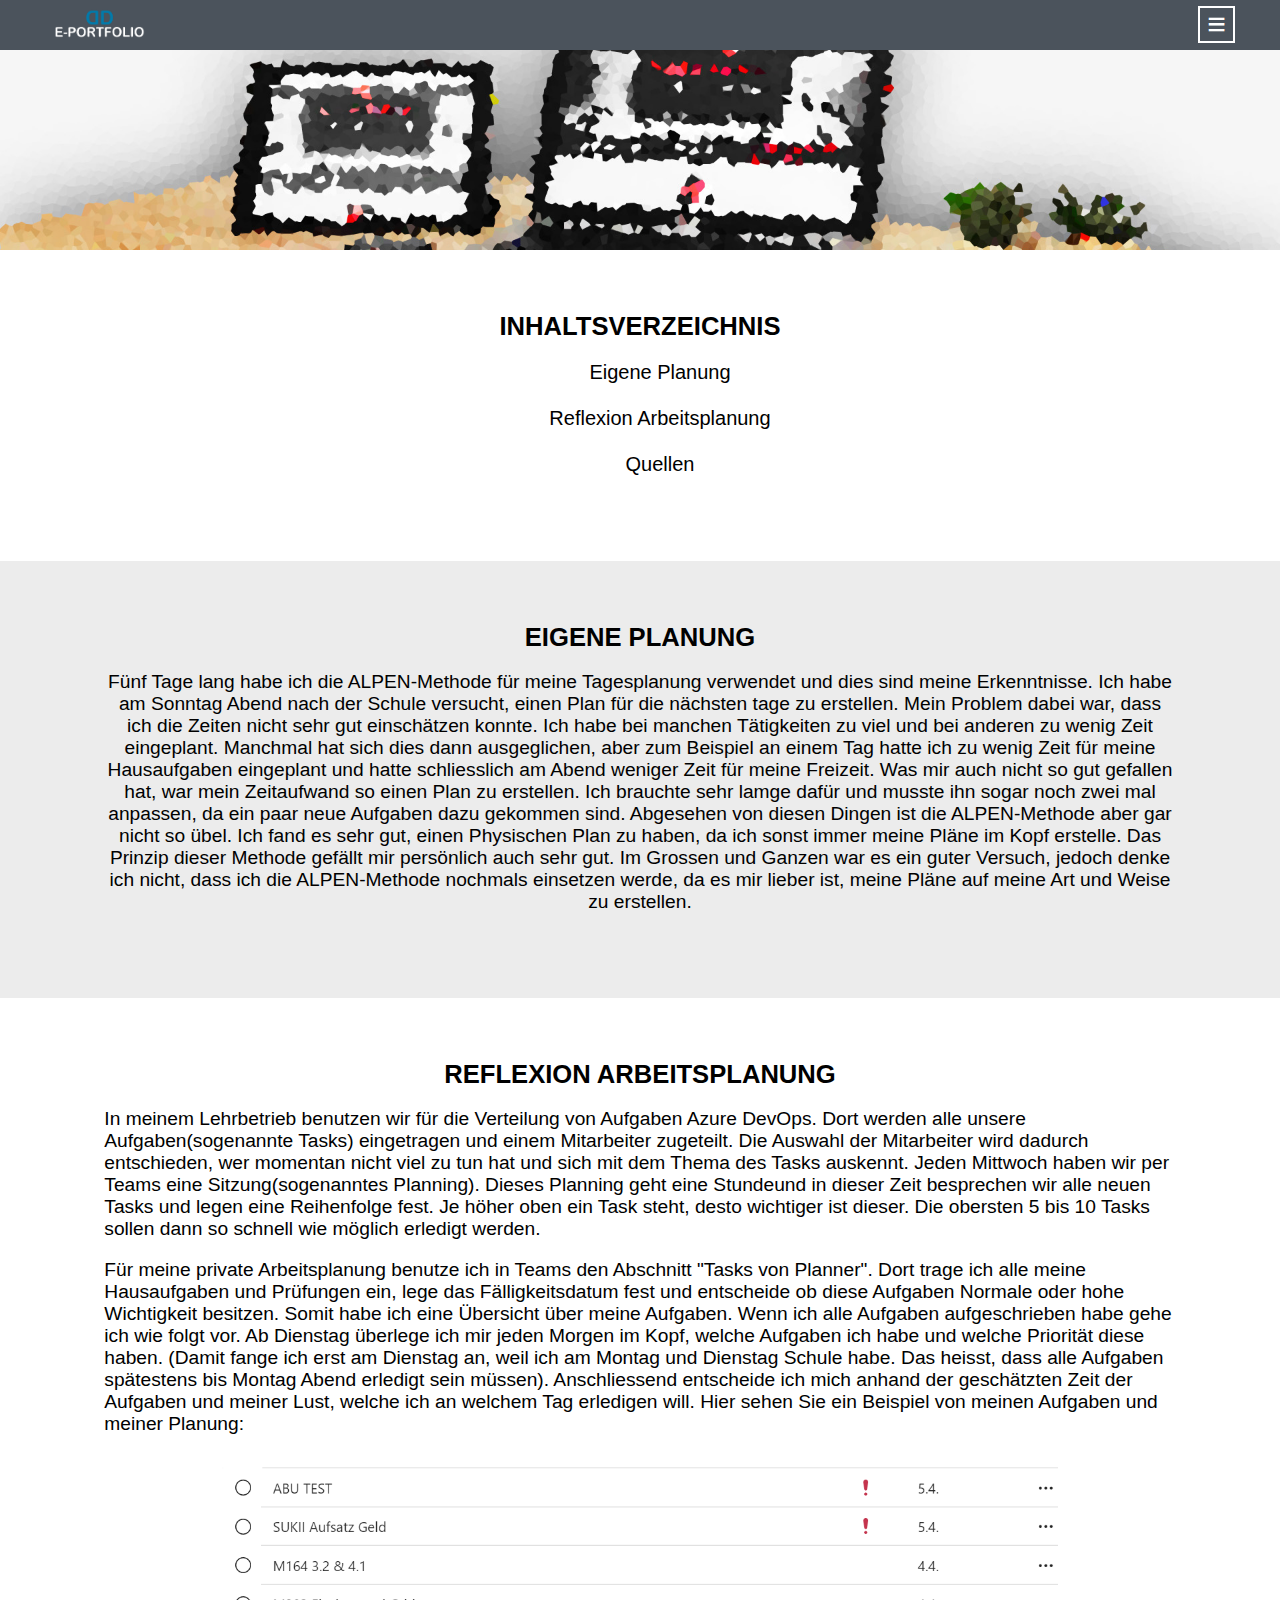
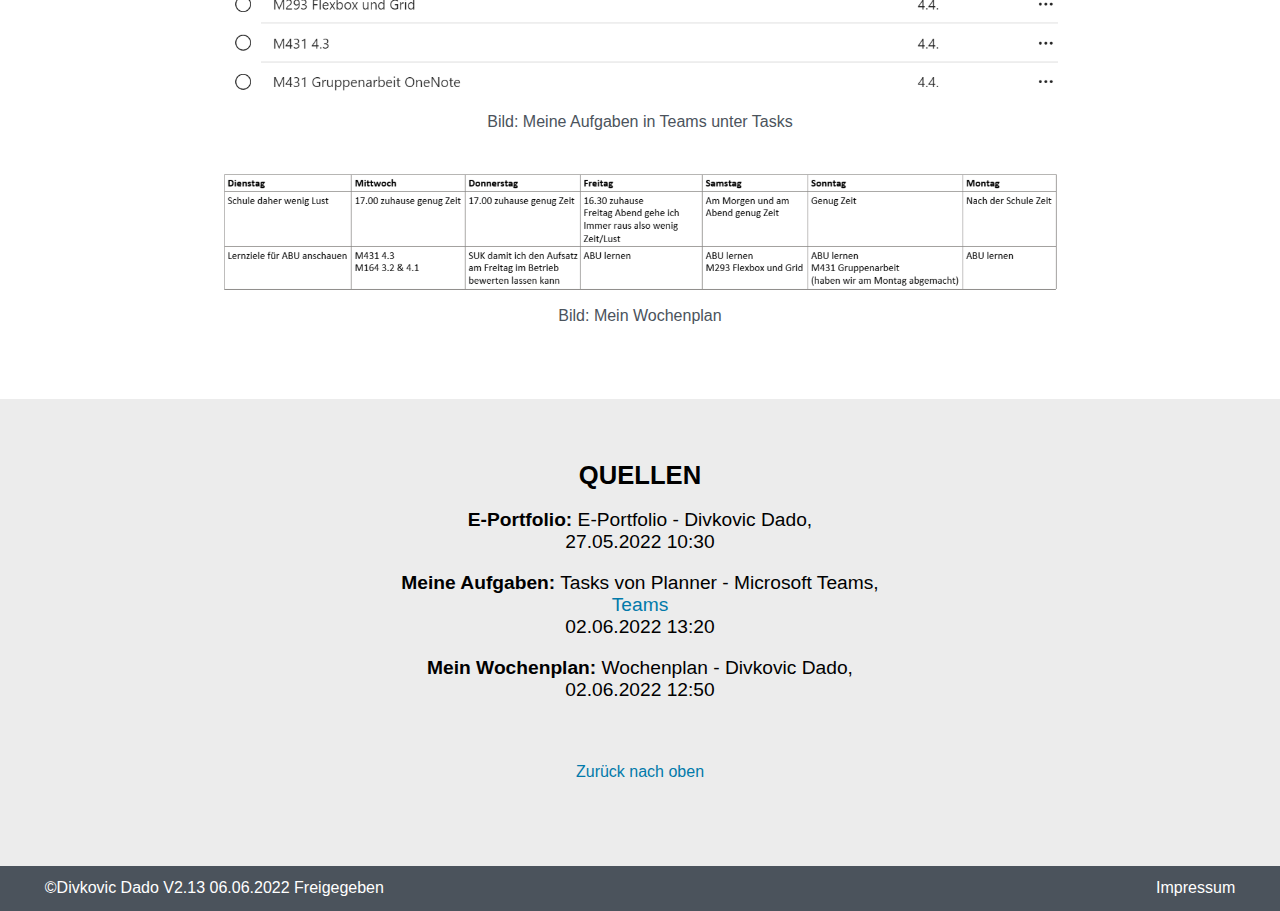
<file: Portfolio/planung.html>
<!DOCTYPE html>
<html lang="de">

	<head>
		<meta charset="utf-8">
		<meta name="viewport" content="width=device-width, initial-scale=1.0">
		<title>Planung</title>
		<link rel="icon" type="image/png" href="./src/img/favicons/favicon.svg">
		<meta name="theme-color" content="#ffffff">
		<link rel="stylesheet" type="text/css" href="src/css/styles.css">
	</head>

	<body>

		<!-- NAVIGATIONSLEISTE  -->

		<nav id="header-nav">

			<div class="container" id="desktop-nav">
				<div class="row">
					<div class="col-6">

						<a href="index.html" class="logo-link">
							<img src="src/img/logo_portfolio.png" alt="Das Logo">
						</a>
						<ul>
							<li><a href="index.html">Startseite</a></li>
							<li><a href="organisation.html">Organisation</a></li>
							<li><a href="projekt.html">Projekt</a></li>
							<li><a href="iperka.html">IPERKA</a></li>
							<li><a href="informationen.html">Informationsbeschaffung</a></li>
							<li class="active"><a href="planung.html">Planung</a></li>
							<li><a href="vortraege.html">Vorträge</a></li>
							<li><a href="verweise.html">Tabellen/Abbildungen</a></li>
							<li><a href="impressum.html">Impressum</a></li>
						</ul>

					</div>
				</div>
			</div>

			<div class="container" id="mobile-nav">
				<div class="row">
					<div class="col-6">

						<a href="index.html" class="logo-link">
							<img src="src/img/logo_portfolio.png" alt="Das Logo">
						</a>

						<div class="clearfix" id="mobile-nav-dropdown">

							<div id="mobile-nav-button"><span>&equiv;</span></div>

							<div class="clearfix" id="mobile-nav-content">

								<ul>
									<li><a href="index.html">Startseite</a></li>
									<li><a href="organisation.html">Organisation</a></li>
									<li><a href="projekt.html">Projekt</a></li>
									<li><a href="iperka.html">IPERKA</a></li>
									<li><a href="informationen.html">Informationsbeschaffung</a></li>
									<li class="active"><a href="planung.html">Planung</a></li>
									<li><a href="vortraege.html">Vorträge</a></li>
									<li><a href="verweise.html">Tabellen/Abbildungen</a></li>
									<li><a href="impressum.html">Impressum</a></li>
								</ul>

							</div>

						</div>

					</div>
				</div>
			</div>

		</nav>
		<!-- HEADR-BANNER -->

		<header id="header-banner-klein"></header>

		<!-- INHALTSVERZEICHNIS -->

		<section class="inhaltsverzeichnis">

			<div class="container">
				<div class="row">
					<div class="col-6">
						<div class="intro-container">
							<h1>Inhaltsverzeichnis</h1>
							<ul>
								<li><a href="#aufgabe5.1">Eigene Planung</a></li><br>
								<li><a href="#aufgabe5.2">Reflexion Arbeitsplanung</a></li><br>
								<li><a href="#quellen">Quellen</a></li>
							</ul>
						</div>
					</div>
				</div>
			</div>

		</section>

		<!-- AUFGABE 1 -->

		<section id="aufgabe5.1">

			<div class="container">
				<div class="row">
					<div class="col-6">
						<div class="intro-container">
							<h1>Eigene Planung</h1>
							<p>Fünf Tage lang habe ich die ALPEN-Methode für meine Tagesplanung verwendet und dies sind meine Erkenntnisse. Ich habe am Sonntag Abend nach der Schule versucht, einen Plan für die nächsten tage zu erstellen. Mein Problem dabei war, dass ich die Zeiten nicht sehr gut einschätzen konnte. Ich habe bei manchen Tätigkeiten zu viel und bei anderen zu wenig Zeit eingeplant. Manchmal hat sich dies dann ausgeglichen, aber zum Beispiel an einem Tag hatte ich zu wenig Zeit für meine Hausaufgaben eingeplant und hatte schliesslich am Abend weniger Zeit für meine Freizeit. Was mir auch nicht so gut gefallen hat, war mein Zeitaufwand so einen Plan zu erstellen. Ich brauchte sehr lamge dafür und musste ihn sogar noch zwei mal anpassen, da ein paar neue Aufgaben dazu gekommen sind. Abgesehen von diesen Dingen ist die ALPEN-Methode aber gar nicht so übel. Ich fand es sehr gut, einen Physischen Plan zu haben, da ich sonst immer meine Pläne im Kopf erstelle. Das Prinzip dieser Methode gefällt mir persönlich auch sehr gut. Im Grossen und Ganzen war es ein guter Versuch, jedoch denke ich nicht, dass ich die ALPEN-Methode nochmals einsetzen werde, da es mir lieber ist, meine Pläne auf meine Art und Weise zu erstellen.</p>
						</div>
					</div>
				</div>
			</div>

		</section>

		<!-- AUFGABE 2 -->

		<section id="aufgabe5.2">

			<div class="container">
				<div class="row">
					<div class="col-6">
						<div class="intro-container">
							<h1>Reflexion Arbeitsplanung</h1>
							<div class="aufgaben">
								<p>In meinem Lehrbetrieb benutzen wir für die Verteilung von Aufgaben Azure DevOps. Dort werden alle unsere Aufgaben(sogenannte Tasks) eingetragen und einem Mitarbeiter zugeteilt. Die Auswahl der Mitarbeiter wird dadurch entschieden, wer momentan nicht viel zu tun hat und sich mit dem Thema des Tasks auskennt. Jeden Mittwoch haben wir per Teams eine Sitzung(sogenanntes Planning). Dieses Planning geht eine Stundeund in dieser Zeit besprechen wir alle neuen Tasks und legen eine Reihenfolge fest. Je höher oben ein Task steht, desto wichtiger ist dieser. Die obersten 5 bis 10 Tasks sollen dann so schnell wie möglich erledigt werden.</p>
								<p>Für meine private Arbeitsplanung benutze ich in Teams den Abschnitt "Tasks von Planner". Dort trage ich alle meine Hausaufgaben und Prüfungen ein, lege das Fälligkeitsdatum fest und entscheide ob diese Aufgaben Normale oder hohe Wichtigkeit besitzen. Somit habe ich eine Übersicht über meine Aufgaben. Wenn ich alle Aufgaben aufgeschrieben habe gehe ich wie folgt vor. Ab Dienstag überlege ich mir jeden Morgen im Kopf, welche Aufgaben ich habe und welche Priorität diese haben. (Damit fange ich erst am Dienstag an, weil ich am Montag und Dienstag Schule habe. Das heisst, dass alle Aufgaben spätestens bis Montag Abend erledigt sein müssen). Anschliessend entscheide ich mich anhand der geschätzten Zeit der Aufgaben und meiner Lust, welche ich an welchem Tag erledigen will.  Hier sehen Sie ein Beispiel von meinen Aufgaben und meiner Planung:</p>
							</div>
							<div class="col-6">
								<img id="tasks" src="./src/img/tasks.png" alt="Meine Aufgaben">
								<p class="bilder-beschreibung">Bild: Meine Aufgaben in Teams unter Tasks</p>
							</div>
							<div class="col-6">
								<img id="wochenplan" src="./src/img/wochenplan.png" alt="Wochenplan">
								<p class="bilder-beschreibung">Bild: Mein Wochenplan</p>
							</div>
						</div>
					</div>
				</div>
			</div>

		</section>

		<!-- QUELLEN-BEREICH -->

		<section class="quellen-bereich">

			<div id="quellen" class="container">
				<div class="row">
					<div class="col-6">
						<div class="intro-container">
							<h1>Quellen</h1>
							<p><b>E-Portfolio:</b> E-Portfolio - Divkovic Dado,<br>27.05.2022 10:30</p>
							<p><b>Meine Aufgaben:</b> Tasks von Planner - Microsoft Teams,<br><a href="https://www.microsoft.com/de-ch/microsoft-teams/log-in">Teams</a><br>02.06.2022 13:20</p>
							<p><b>Mein Wochenplan:</b> Wochenplan - Divkovic Dado,<br>02.06.2022 12:50</p>
							<br><br><br><a href="#">Zurück nach oben</a>
						</div>
					</div>
				</div>
			</div>

		</section>

		<!-- FOOTER -->

		<footer id="footer">

			<div class="container">
				<div class="row">
					<div class="col-6">
						<span>©Divkovic Dado V2.13 06.06.2022 Freigegeben</span>
						<nav id="footer-nav">
							<a href="impressum.html">Impressum</a>
						</nav>
					</div>
				</div>
			</div>

		</footer>

	</body>

</html>
</file>
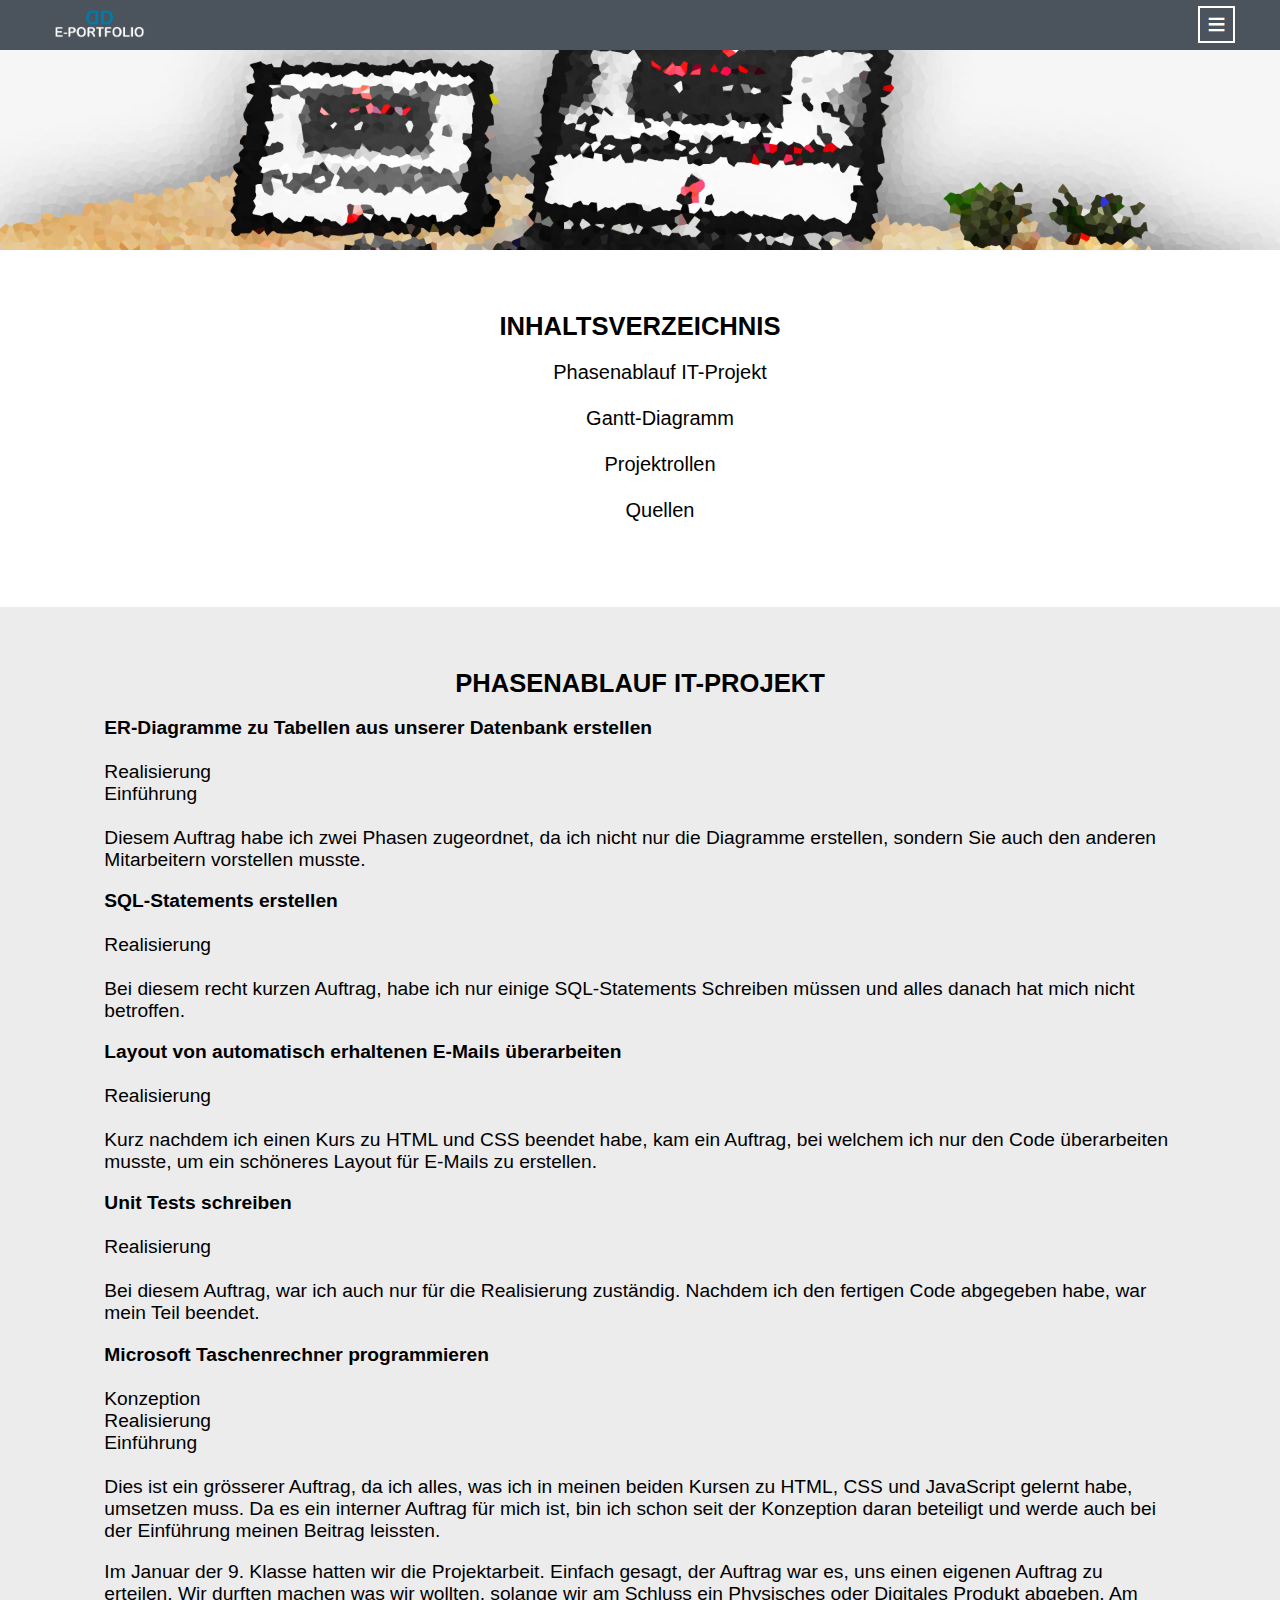
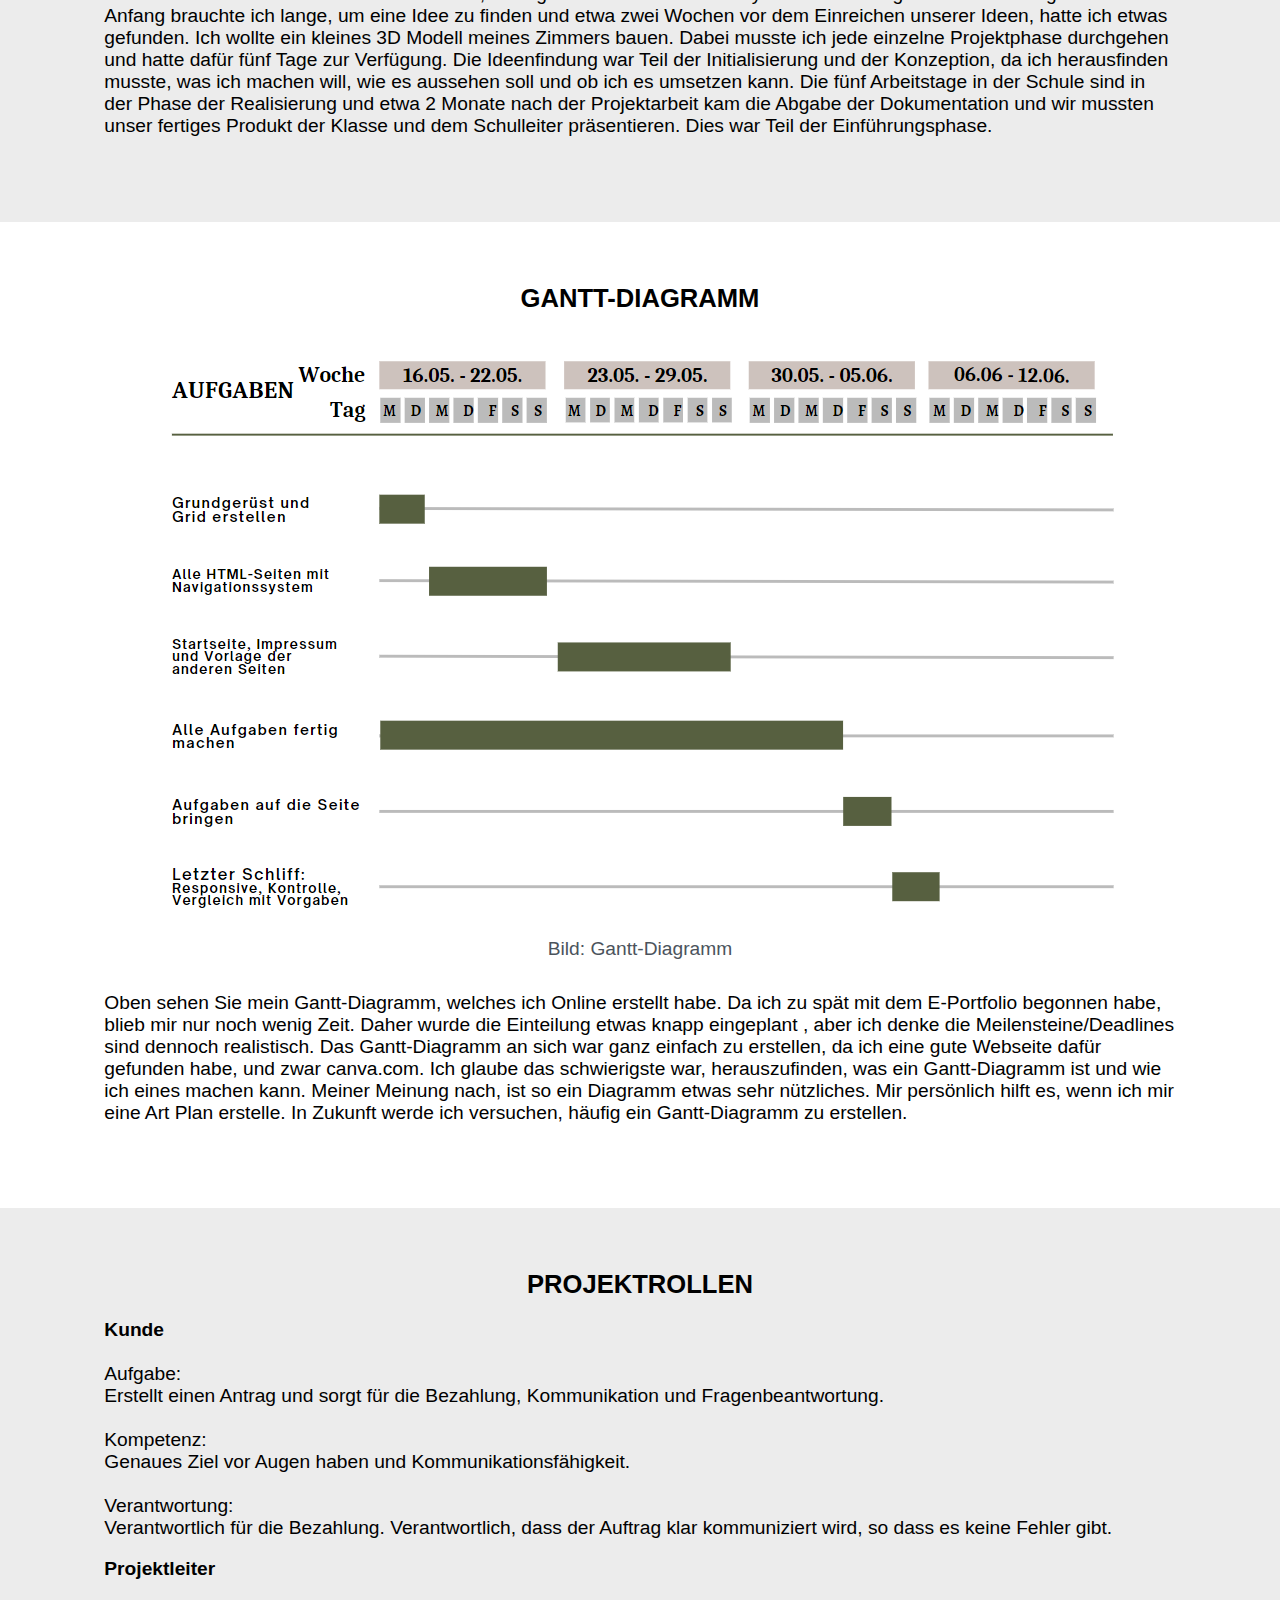
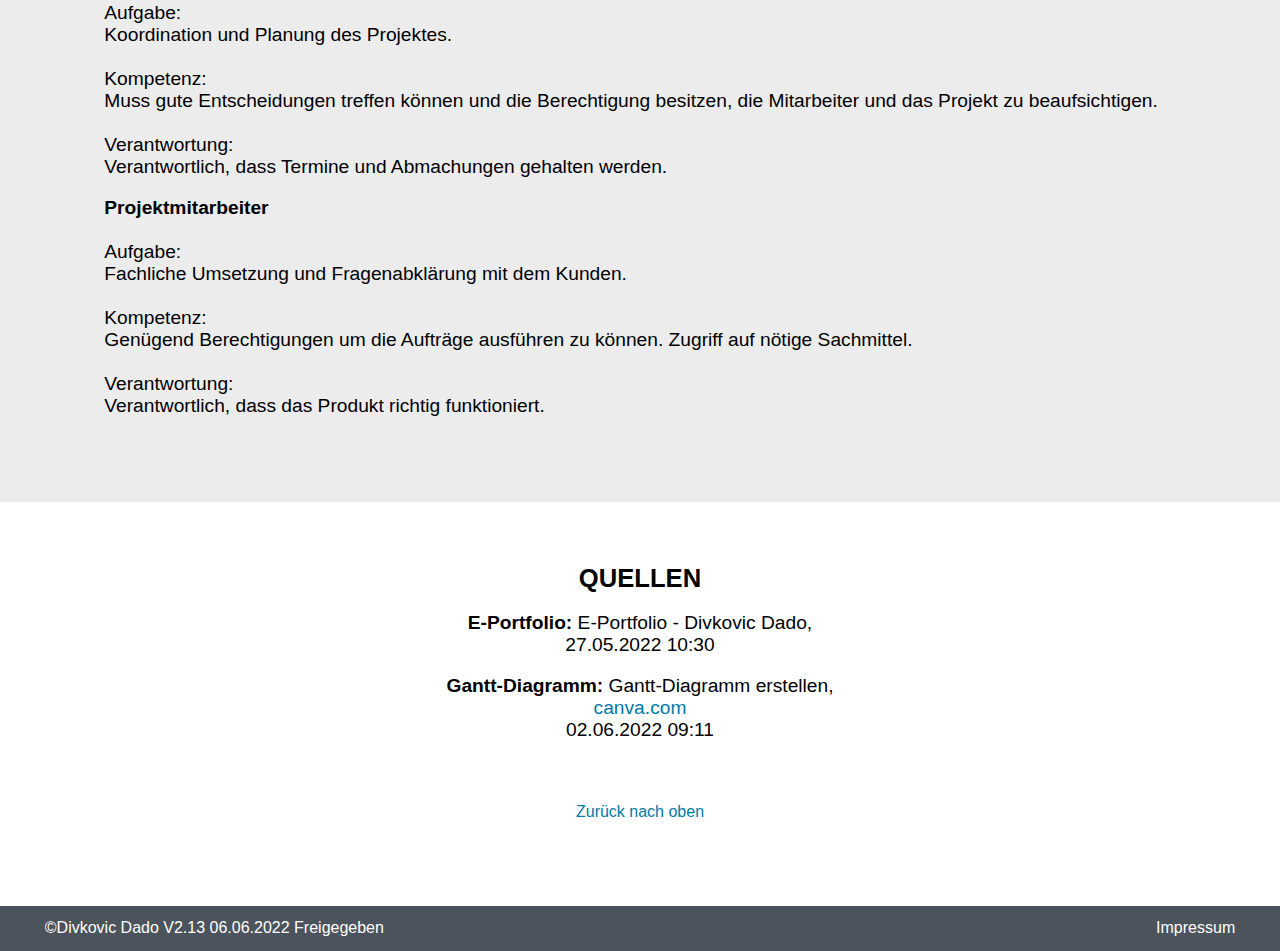
<file: Portfolio/projekt.html>
<!DOCTYPE html>
<html lang="de">

	<head>
		<meta charset="utf-8">
		<meta name="viewport" content="width=device-width, initial-scale=1.0">
		<title>Projekt</title>
		<link rel="icon" type="image/png" href="./src/img/favicons/favicon.svg">
		<meta name="theme-color" content="#ffffff">
		<link rel="stylesheet" type="text/css" href="src/css/styles.css">
	</head>

	<body>

		<!-- NAVIGATIONSLEISTE  -->

		<nav id="header-nav">

			<div class="container" id="desktop-nav">
				<div class="row">
					<div class="col-6">

						<a href="index.html" class="logo-link">
							<img src="src/img/logo_portfolio.png" alt="Das Logo">
						</a>
						<ul>
							<li><a href="index.html">Startseite</a></li>
							<li><a href="organisation.html">Organisation</a></li>
							<li class="active"><a href="projekt.html">Projekt</a></li>
							<li><a href="iperka.html">IPERKA</a></li>
							<li><a href="informationen.html">Informationsbeschaffung</a></li>
							<li><a href="planung.html">Planung</a></li>
							<li><a href="vortraege.html">Vorträge</a></li>
							<li><a href="verweise.html">Tabellen/Abbildungen</a></li>
							<li><a href="impressum.html">Impressum</a></li>
						</ul>

					</div>
				</div>
			</div>

			<div class="container" id="mobile-nav">
				<div class="row">
					<div class="col-6">

						<a href="index.html" class="logo-link">
							<img src="src/img/logo_portfolio.png" alt="Das Logo">
						</a>

						<div class="clearfix" id="mobile-nav-dropdown">

							<div id="mobile-nav-button"><span>&equiv;</span></div>

							<div class="clearfix" id="mobile-nav-content">

								<ul>
									<li><a href="index.html">Startseite</a></li>
									<li><a href="organisation.html">Organisation</a></li>
									<li class="active"><a href="projekt.html">Projekt</a></li>
									<li><a href="iperka.html">IPERKA</a></li>
									<li><a href="informationen.html">Informationsbeschaffung</a></li>
									<li><a href="planung.html">Planung</a></li>
									<li><a href="vortraege.html">Vorträge</a></li>
									<li><a href="verweise.html">Tabellen/Abbildungen</a></li>
									<li><a href="impressum.html">Impressum</a></li>
								</ul>

							</div>

						</div>

					</div>
				</div>
			</div>

		</nav>
		<!-- HEADR-BANNER -->

		<header id="header-banner-klein"></header>

		<!-- INHALTSVERZEICHNIS -->

		<section class="inhaltsverzeichnis">

			<div class="container">
				<div class="row">
					<div class="col-6">
						<div class="intro-container">
							<h1>Inhaltsverzeichnis</h1>
							<ul>
								<li><a href="#aufgabe2.1">Phasenablauf IT-Projekt</a></li><br>
								<li><a href="#aufgabe2.2">Gantt-Diagramm</a></li><br>
								<li><a href="#aufgabe2.3">Projektrollen</a></li><br>
								<li><a href="#quellen">Quellen</a></li>
							</ul>
						</div>
					</div>
				</div>
			</div>

		</section>

		<!-- AUFGABE 1 -->

		<section id="aufgabe2.1">

			<div class="container">
				<div class="row">
					<div class="col-6">
						<div class="intro-container">
							<h1>Phasenablauf IT-Projekt</h1>
							<div class="aufgaben">
								<p>
									<b>ER-Diagramme zu Tabellen aus unserer Datenbank erstellen</b><br><br>Realisierung<br>Einführung<br><br>Diesem Auftrag habe ich zwei Phasen zugeordnet, da ich nicht nur die Diagramme erstellen, sondern Sie auch den anderen Mitarbeitern vorstellen musste.								
								</p>
								<p>
									<b>SQL-Statements erstellen</b><br><br>Realisierung<br><br>Bei diesem recht kurzen Auftrag, habe ich nur einige SQL-Statements Schreiben müssen und alles danach hat mich nicht betroffen.
								</p>
								<p>
									<b>Layout von automatisch erhaltenen E-Mails überarbeiten</b><br><br>Realisierung<br><br>Kurz nachdem ich einen Kurs zu HTML und CSS beendet habe, kam ein Auftrag, bei welchem ich nur den Code überarbeiten musste, um ein schöneres Layout für E-Mails zu erstellen.
								</p>
								<p>
									<b>Unit Tests schreiben</b><br><br>Realisierung<br><br>Bei diesem Auftrag, war ich auch nur für die Realisierung zuständig. Nachdem ich den fertigen Code abgegeben habe, war mein Teil beendet.								
								</p>
								<p>
									<b>Microsoft Taschenrechner programmieren</b><br><br>Konzeption<br>Realisierung<br>Einführung<br><br>Dies ist ein grösserer Auftrag, da ich alles, was ich in meinen beiden Kursen zu HTML, CSS und JavaScript gelernt habe, umsetzen muss. Da es ein interner Auftrag für mich ist, bin ich schon seit der Konzeption daran beteiligt und werde auch bei der Einführung meinen Beitrag leissten.								
								</p>
								<p>
									Im Januar  der 9. Klasse hatten wir die Projektarbeit. Einfach gesagt, der Auftrag war es, uns einen eigenen Auftrag zu erteilen. Wir durften machen was wir wollten, solange wir am Schluss ein Physisches oder Digitales Produkt abgeben. Am Anfang brauchte ich lange, um eine Idee zu finden und etwa zwei Wochen vor dem Einreichen unserer Ideen, hatte ich etwas gefunden. Ich wollte ein kleines 3D Modell meines Zimmers bauen. Dabei musste ich jede einzelne Projektphase durchgehen und hatte dafür fünf Tage zur Verfügung. Die Ideenfindung war Teil der Initialisierung und der Konzeption, da ich herausfinden musste, was ich machen will, wie es aussehen soll und ob ich es umsetzen kann. Die fünf Arbeitstage in der Schule sind in der Phase der Realisierung und etwa 2 Monate nach der Projektarbeit kam die Abgabe der Dokumentation und wir mussten unser fertiges Produkt der Klasse und dem Schulleiter präsentieren. Dies war Teil der Einführungsphase. 
								</p>
							</div>
						</div>
					</div>
				</div>
			</div>

		</section>

		<!-- AUFGABE 2 -->

		<section id="aufgabe2.2">

			<div class="container">
				<div class="row">
					<div class="col-6">
						<div class="intro-container">
							<h1>Gantt-Diagramm</h1>
							<div class="aufgaben">
								<div class="col-6">
									<img id="gantt-diagramm" src="./src/img/gantt-diagramm.png" alt="Gantt-Diagramm">
									<p class="bilder-beschreibung">Bild: Gantt-Diagramm</p>
								</div>
								<p>Oben sehen Sie mein Gantt-Diagramm, welches ich Online erstellt habe. Da ich zu spät mit dem E-Portfolio begonnen habe, blieb mir nur noch wenig Zeit. Daher wurde die Einteilung etwas knapp eingeplant , aber ich denke die Meilensteine/Deadlines sind dennoch realistisch. Das Gantt-Diagramm an sich war ganz einfach zu erstellen, da ich eine gute Webseite dafür gefunden habe,  und zwar canva.com. Ich glaube das schwierigste war, herauszufinden, was ein Gantt-Diagramm ist und wie ich eines machen kann. Meiner Meinung nach, ist so ein Diagramm etwas sehr nützliches. Mir persönlich hilft es, wenn ich mir eine Art Plan erstelle. In Zukunft werde ich versuchen, häufig ein Gantt-Diagramm zu erstellen.</p>
							</div>
						</div>
					</div>
				</div>
			</div>

		</section>

		<!-- AUFGABE 3 -->

		<section id="aufgabe2.3">

			<div class="container">
				<div class="row">
					<div class="col-6">
						<div class="intro-container">
							<h1>Projektrollen</h1>
							<div class="aufgaben">
								<p><b>Kunde</b><br><br>Aufgabe:<br>Erstellt einen Antrag und sorgt für die Bezahlung, Kommunikation und Fragenbeantwortung.<br><br>Kompetenz:<br>Genaues Ziel vor Augen haben und Kommunikationsfähigkeit.<br><br>Verantwortung:<br>Verantwortlich für die Bezahlung. Verantwortlich, dass der Auftrag klar kommuniziert wird, so dass es keine Fehler gibt.</p>
								<p><b>Projektleiter</b><br><br>Aufgabe:<br>Koordination und Planung des Projektes.<br><br>Kompetenz:<br>Muss gute Entscheidungen treffen können und die Berechtigung besitzen, die Mitarbeiter und das Projekt zu beaufsichtigen.<br><br>Verantwortung:<br>Verantwortlich, dass Termine und Abmachungen gehalten werden.</p>
								<p><b>Projektmitarbeiter</b><br><br>Aufgabe:<br>Fachliche Umsetzung und Fragenabklärung mit dem Kunden.<br><br>Kompetenz:<br>Genügend Berechtigungen um die Aufträge ausführen zu können. Zugriff auf nötige Sachmittel.<br><br>Verantwortung:<br>Verantwortlich, dass das Produkt richtig funktioniert.</p>
							</div>
						</div>
					</div>
				</div>
			</div>

		</section>

		<!-- QUELLEN-BEREICH -->

		<section class="quellen-bereich">

			<div id="quellen" class="container">
				<div class="row">
					<div class="col-6">
						<div class="intro-container">
							<h1>Quellen</h1>
							<p><b>E-Portfolio:</b> E-Portfolio - Divkovic Dado,<br>27.05.2022 10:30</p>
							<p><b>Gantt-Diagramm: </b> Gantt-Diagramm erstellen,<br><a href="https://www.canva.com/de_de/diagramme/gantt-diagramm/">canva.com</a><br>02.06.2022 09:11</p>
							<br><br><br><a href="#">Zurück nach oben</a>
						</div>
					</div>
				</div>
			</div>

		</section>

		<!-- FOOTER -->

		<footer id="footer">

			<div class="container">
				<div class="row">
					<div class="col-6">
						<span>©Divkovic Dado V2.13 06.06.2022 Freigegeben</span>
						<nav id="footer-nav">
							<a href="impressum.html">Impressum</a>
						</nav>
					</div>
				</div>
			</div>

		</footer>

	</body>

</html>
</file>
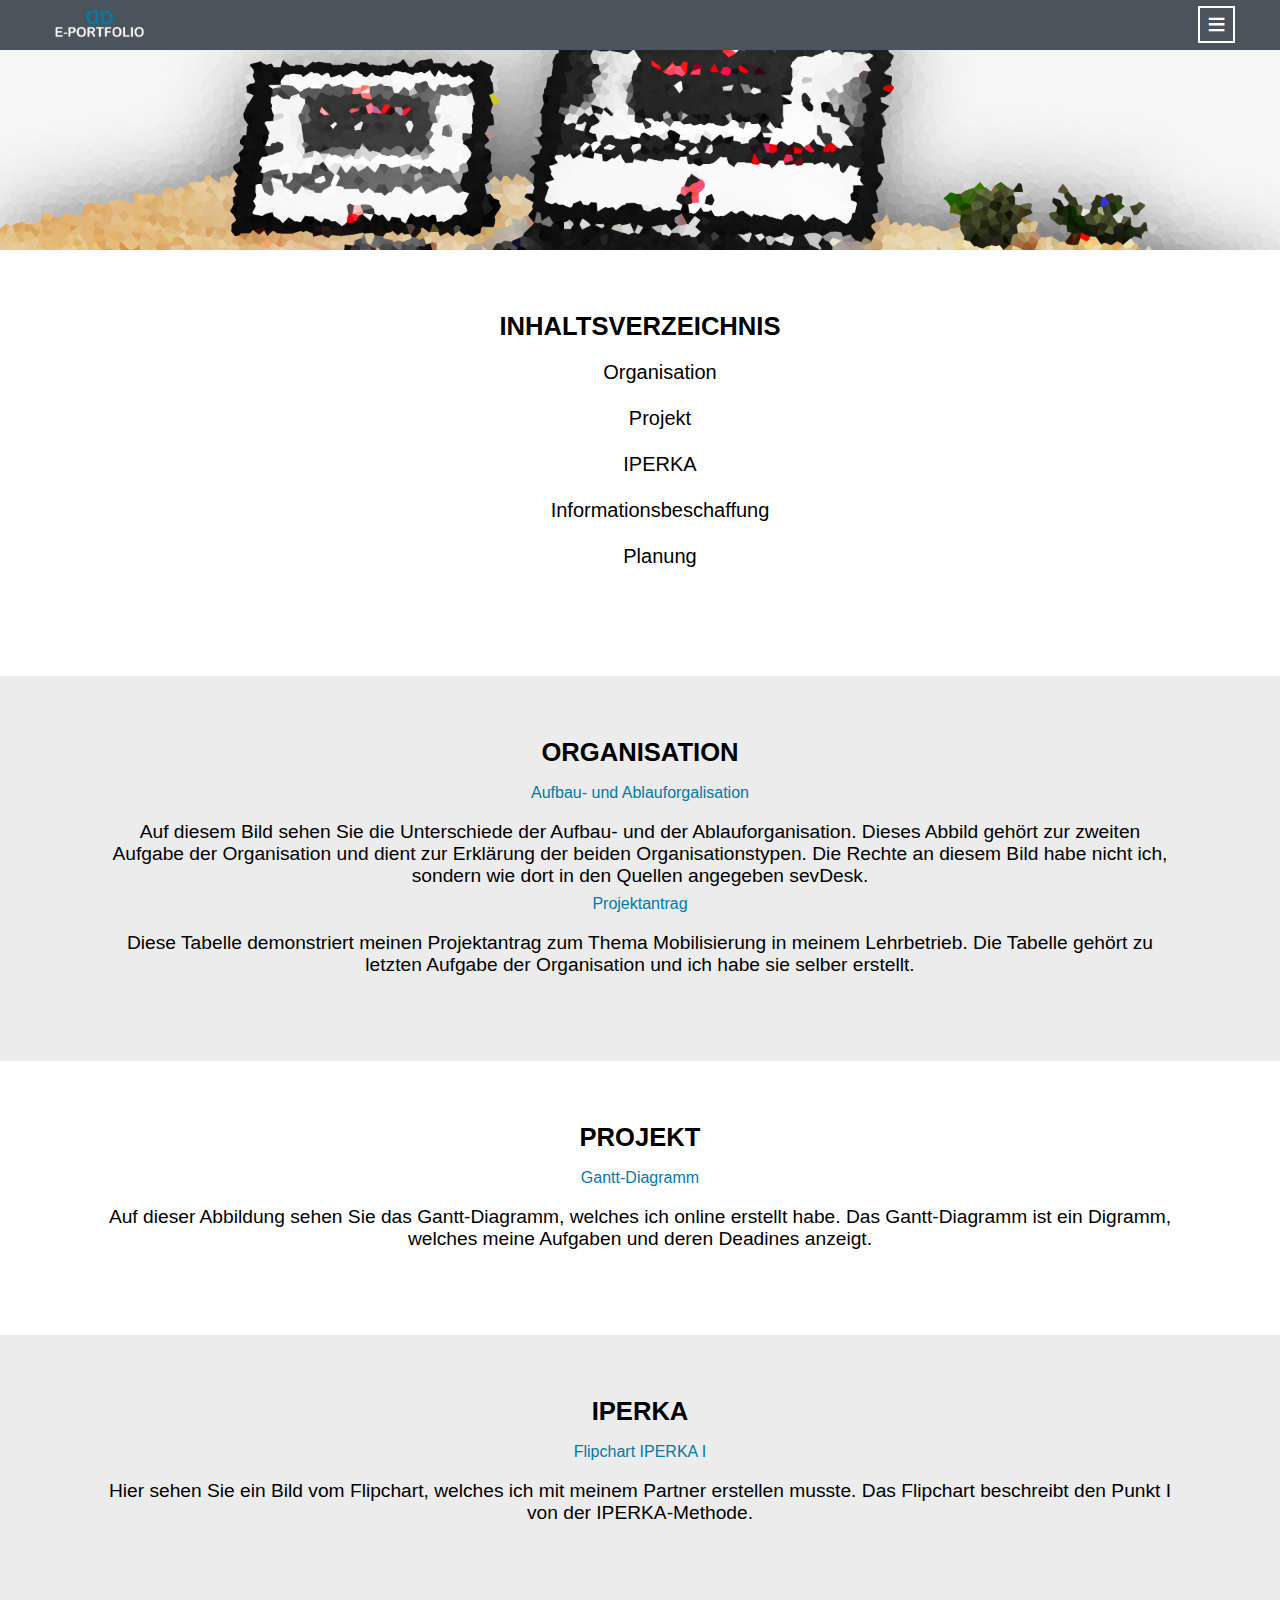
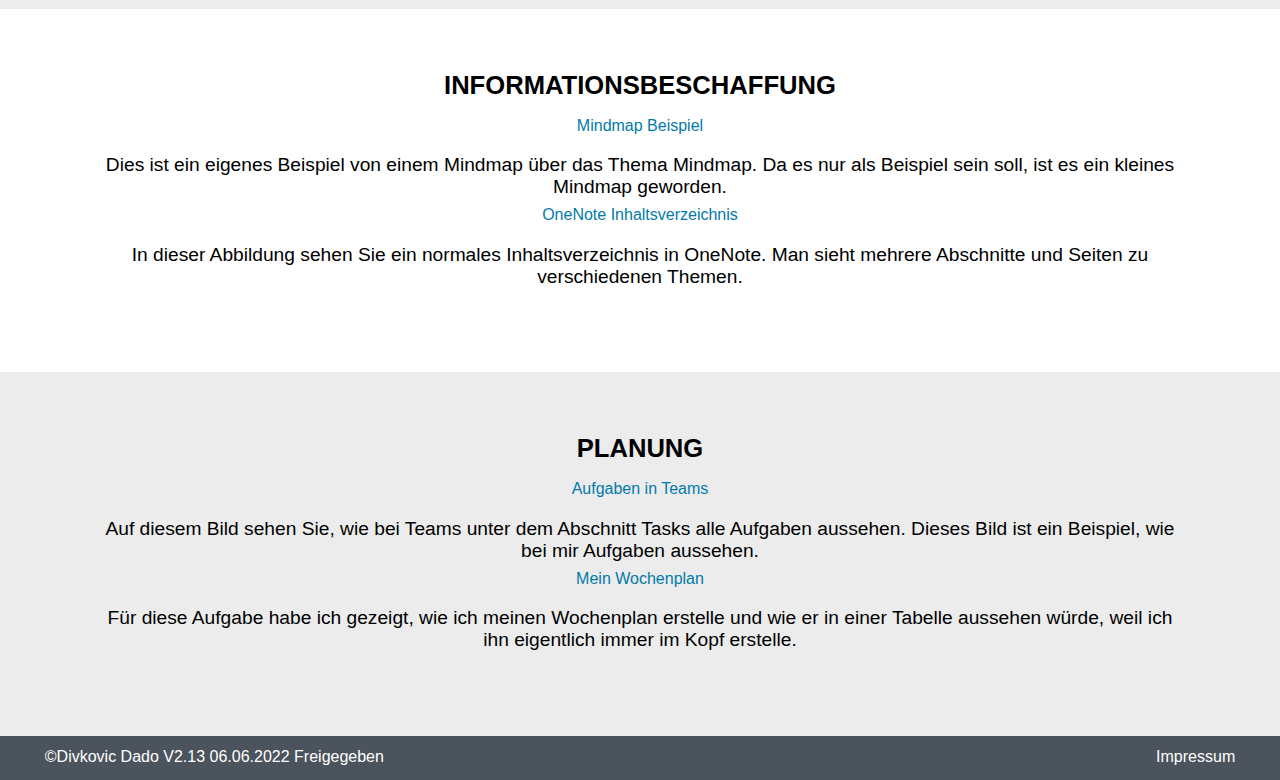
<file: Portfolio/verweise.html>
<!DOCTYPE html>
<html lang="de">

	<head>
		<meta charset="utf-8">
		<meta name="viewport" content="width=device-width, initial-scale=1.0">
		<title>Planung</title>
		<link rel="icon" type="image/png" href="./src/img/favicons/favicon.svg">
		<meta name="theme-color" content="#ffffff">
		<link rel="stylesheet" type="text/css" href="src/css/styles.css">
	</head>

	<body>

		<!-- NAVIGATIONSLEISTE  -->

		<nav id="header-nav">

			<div class="container" id="desktop-nav">
				<div class="row">
					<div class="col-6">

						<a href="index.html" class="logo-link">
							<img src="src/img/logo_portfolio.png" alt="Das Logo">
						</a>
						<ul>
							<li><a href="index.html">Startseite</a></li>
							<li><a href="organisation.html">Organisation</a></li>
							<li><a href="projekt.html">Projekt</a></li>
							<li><a href="iperka.html">IPERKA</a></li>
							<li><a href="informationen.html">Informationsbeschaffung</a></li>
							<li><a href="planung.html">Planung</a></li>
							<li><a href="vortraege.html">Vorträge</a></li>
							<li class="active"><a href="verweise.html">Tabellen/Abbildungen</a></li>
							<li><a href="impressum.html">Impressum</a></li>
						</ul>

					</div>
				</div>
			</div>

			<div class="container" id="mobile-nav">
				<div class="row">
					<div class="col-6">

						<a href="index.html" class="logo-link">
							<img src="src/img/logo_portfolio.png" alt="Das Logo">
						</a>

						<div class="clearfix" id="mobile-nav-dropdown">

							<div id="mobile-nav-button"><span>&equiv;</span></div>

							<div class="clearfix" id="mobile-nav-content">

								<ul>
									<li><a href="index.html">Startseite</a></li>
									<li><a href="organisation.html">Organisation</a></li>
									<li><a href="projekt.html">Projekt</a></li>
									<li><a href="iperka.html">IPERKA</a></li>
									<li><a href="informationen.html">Informationsbeschaffung</a></li>
									<li><a href="planung.html">Planung</a></li>
									<li><a href="vortraege.html">Vorträge</a></li>
									<li class="active"><a href="verweise.html">Tabellen/Abbildungen</a></li>
									<li><a href="impressum.html">Impressum</a></li>
								</ul>

							</div>

						</div>

					</div>
				</div>
			</div>

		</nav>
		<!-- HEADR-BANNER -->

		<header id="header-banner-klein"></header>

		<!-- INHALTSVERZEICHNIS -->

		<section class="inhaltsverzeichnis">

			<div class="container">
				<div class="row">
					<div class="col-6">
						<div class="intro-container">
							<h1>Inhaltsverzeichnis</h1>
							<ul>
								<li><a href="#organisation">Organisation</a></li><br>
								<li><a href="#projekt">Projekt</a></li><br>
								<li><a href="#iperka">IPERKA</a></li><br>
								<li><a href="#informationen">Informationsbeschaffung</a></li><br>
								<li><a href="#planung">Planung</a></li><br>
							</ul>
						</div>
					</div>
				</div>
			</div>

		</section>

		<!-- ORGANISATION -->

		<section id="organisation">

			<div class="container">
				<div class="row">
					<div class="col-6">
						<div class="intro-container">
							<h1>Organisation</h1>
							<a class="verweise" href="./organisation.html#organisation-bild">Aufbau- und Ablauforgalisation</a>
							<p>Auf diesem Bild sehen Sie die Unterschiede der Aufbau- und der Ablauforganisation. Dieses Abbild gehört zur zweiten Aufgabe der Organisation und dient zur Erklärung der beiden Organisationstypen. Die Rechte an diesem Bild habe nicht ich, sondern wie dort in den Quellen angegeben sevDesk.</p>
							<a class="verweise" href="./organisation.html#projektantrag">Projektantrag</a>
							<p>Diese Tabelle demonstriert meinen Projektantrag zum Thema Mobilisierung in meinem Lehrbetrieb. Die Tabelle gehört zu letzten Aufgabe der Organisation und ich habe sie selber erstellt.</p>
						</div>
					</div>
				</div>
			</div>

		</section>

		<!-- PROJEKT -->

		<section id="projekt">

			<div class="container">
				<div class="row">
					<div class="col-6">
						<div class="intro-container">
							<h1>Projekt</h1>
							<a class="verweise" href="./projekt.html#gantt-diagramm">Gantt-Diagramm</a>
							<p>Auf dieser Abbildung sehen Sie das Gantt-Diagramm, welches ich online erstellt habe. Das Gantt-Diagramm ist ein Digramm, welches meine Aufgaben und deren Deadines anzeigt.</p>
						</div>
					</div>
				</div>
			</div>

		</section>

		<!-- IPERKA -->

		<section id="iperka">

			<div class="container">
				<div class="row">
					<div class="col-6">
						<div class="intro-container">
							<h1>IPERKA</h1>
							<a class="verweise" href="./iperka.html#iperka-flipchart">Flipchart IPERKA I</a>
							<p>Hier sehen Sie ein Bild vom Flipchart, welches ich mit meinem Partner erstellen musste. Das Flipchart beschreibt den Punkt I von der IPERKA-Methode.</p>
						</div>
					</div>
				</div>
			</div>

		</section>

		<!-- INFORMATIONSBESCHAFFUNG -->

		<section id="informationen">

			<div class="container">
				<div class="row">
					<div class="col-6">
						<div class="intro-container">
							<h1>Informationsbeschaffung</h1>
							<a class="verweise" href="./informationen.html#mindmap">Mindmap Beispiel</a>
							<p>Dies ist ein eigenes Beispiel von einem Mindmap über das Thema Mindmap. Da es nur als Beispiel sein soll, ist es ein kleines Mindmap geworden.</p>
							<a class="verweise" href="./informationen.html#onenote">OneNote Inhaltsverzeichnis</a>
							<p>In dieser Abbildung sehen Sie ein normales Inhaltsverzeichnis in OneNote. Man sieht mehrere Abschnitte und Seiten zu verschiedenen Themen.</p>
						</div>
					</div>
				</div>
			</div>

		</section>

		<!-- PLANUNG -->

		<section id="planung">

			<div class="container">
				<div class="row">
					<div class="col-6">
						<div class="intro-container">
							<h1>Planung</h1>
							<a class="verweise" href="./planung.html#tasks">Aufgaben in Teams</a>
							<p>Auf diesem Bild sehen Sie, wie bei Teams unter dem Abschnitt Tasks alle Aufgaben aussehen. Dieses Bild ist ein Beispiel, wie bei mir Aufgaben aussehen.</p>
							<a class="verweise" href="./planung.html#wochenplan">Mein Wochenplan</a>
							<p>Für diese Aufgabe habe ich gezeigt, wie ich meinen Wochenplan erstelle und wie er in einer Tabelle aussehen würde, weil ich ihn eigentlich immer im Kopf erstelle.</p>
						</div>
					</div>
				</div>
			</div>

		</section>

		<!-- FOOTER -->

		<footer id="footer">

			<div class="container">
				<div class="row">
					<div class="col-6">
						<span>©Divkovic Dado V2.13 06.06.2022 Freigegeben</span>
						<nav id="footer-nav">
							<a href="impressum.html">Impressum</a>
						</nav>
					</div>
				</div>
			</div>

		</footer>

	</body>

</html>
</file>
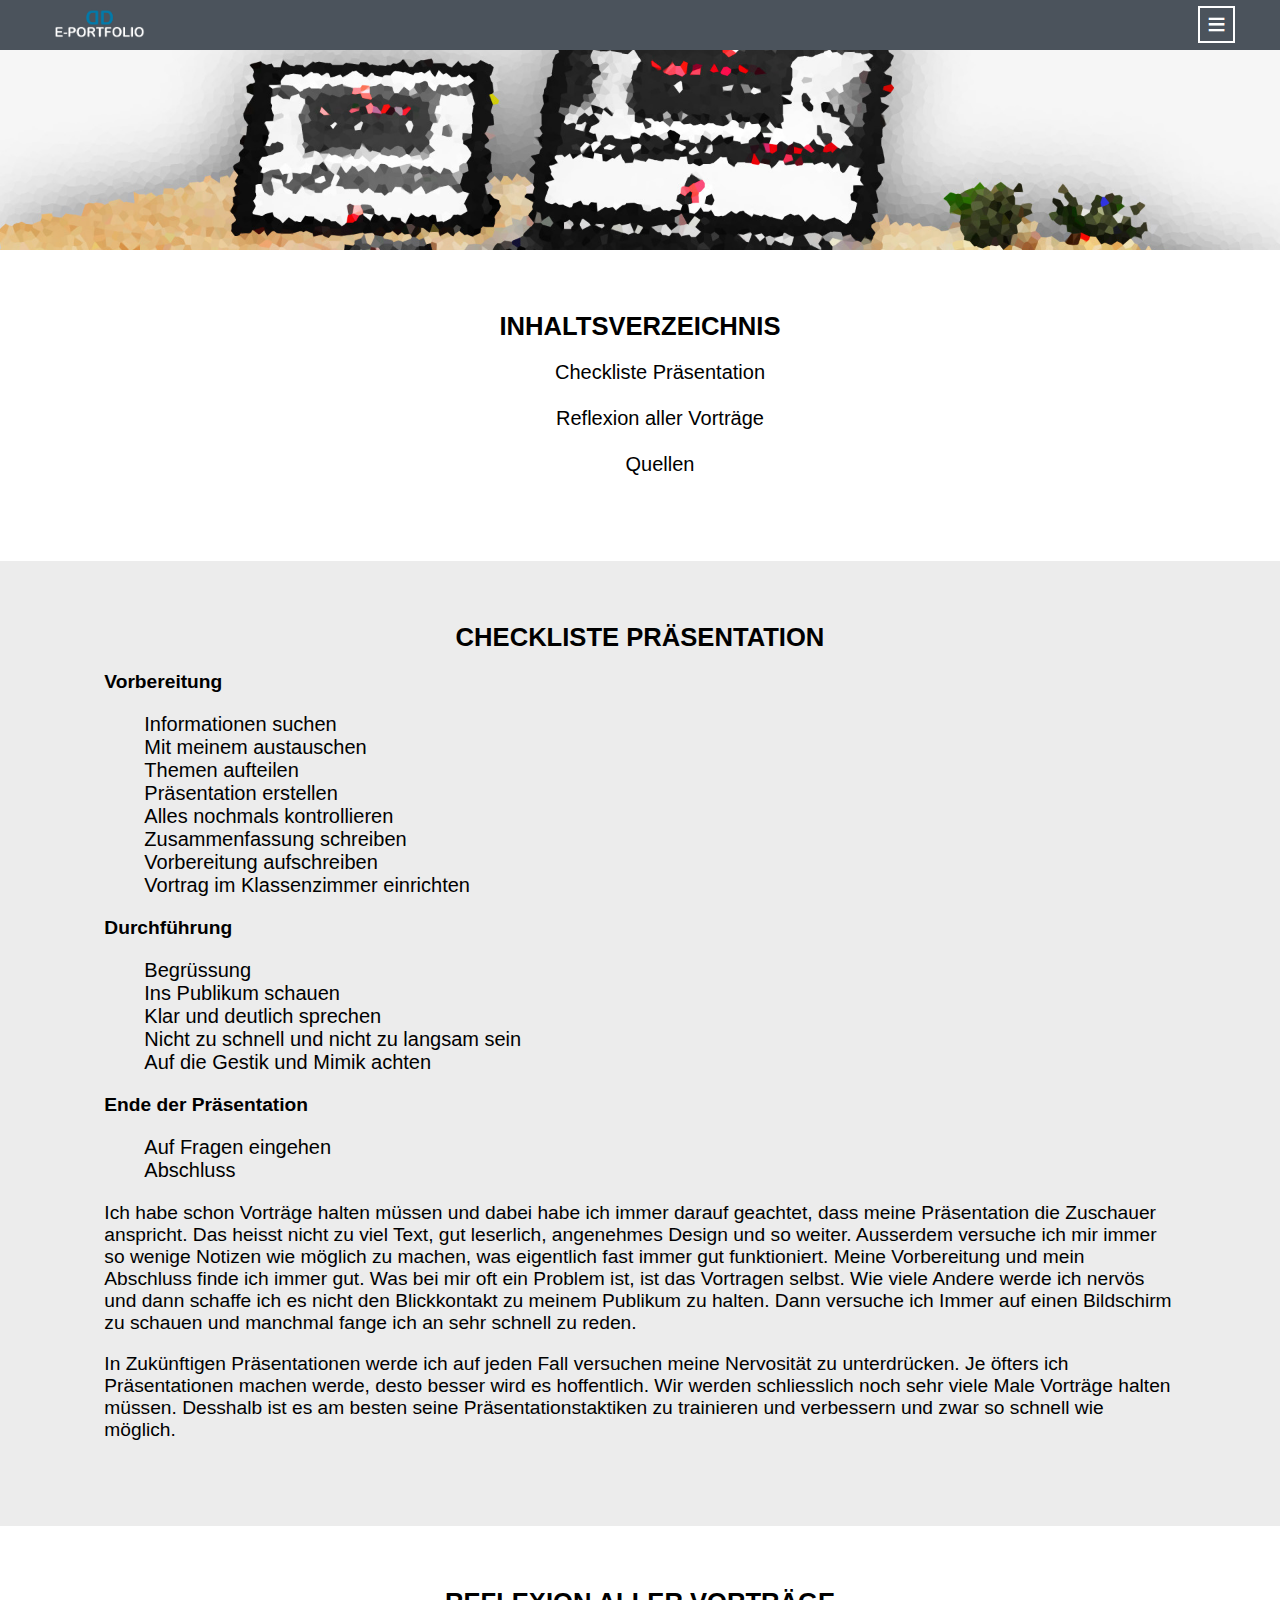
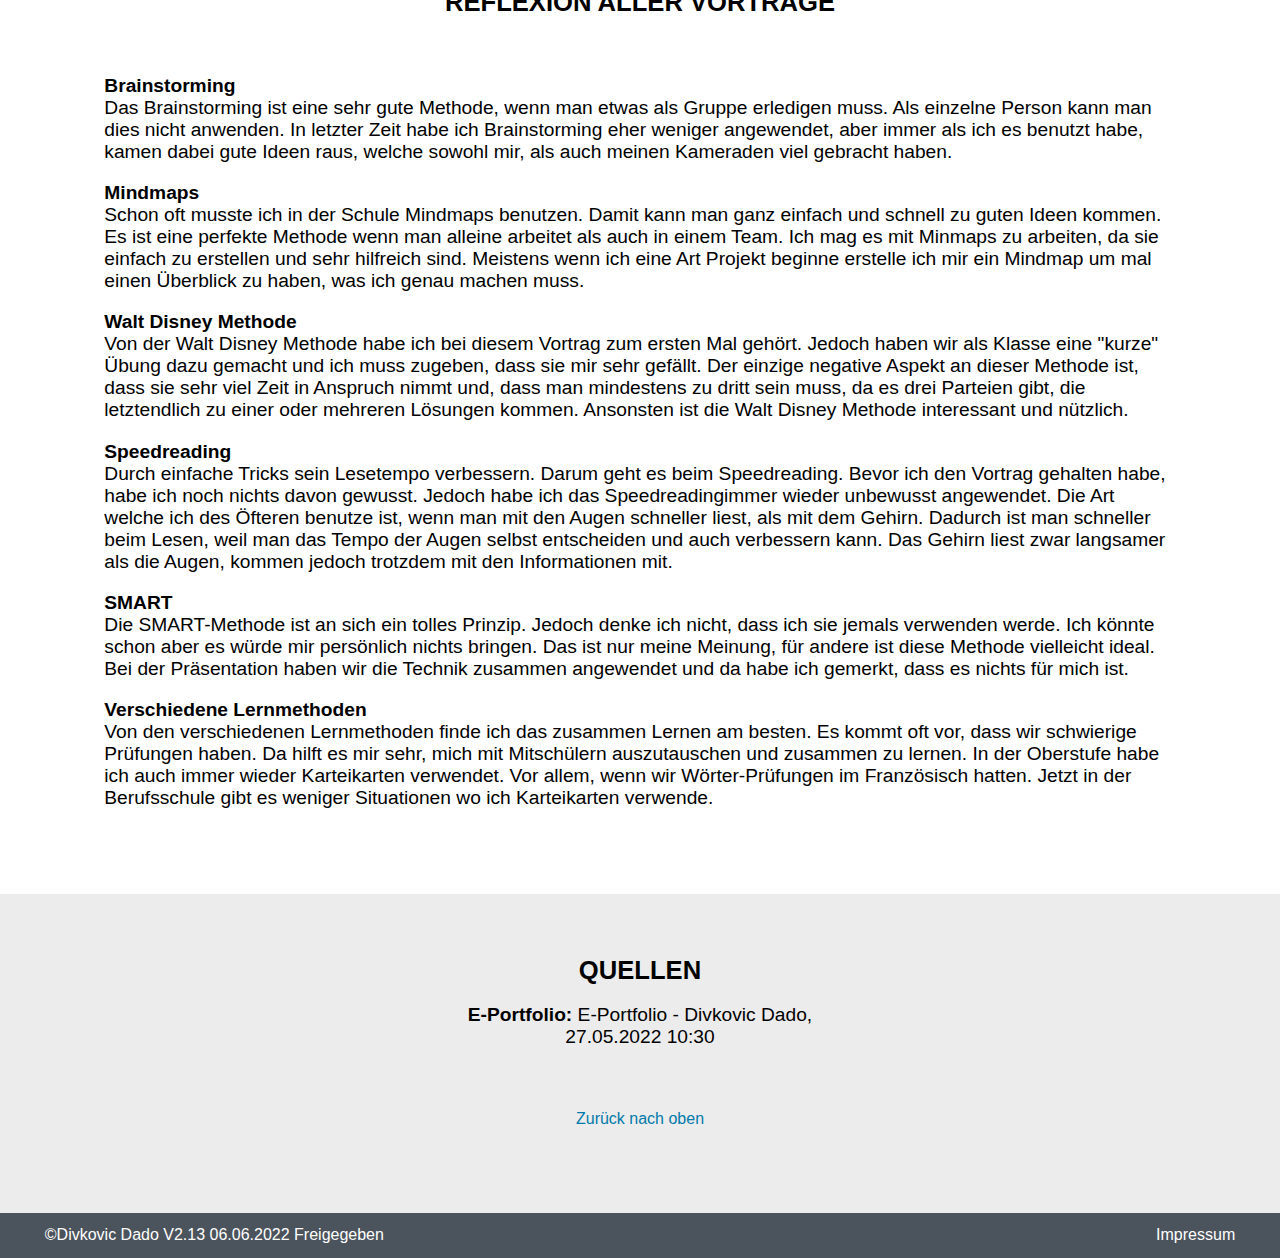
<file: Portfolio/vortraege.html>
<!DOCTYPE html>
<html lang="de">

	<head>
		<meta charset="utf-8">
		<meta name="viewport" content="width=device-width, initial-scale=1.0">
		<title>Vorträge</title>
		<link rel="icon" type="image/png" href="./src/img/favicons/favicon.svg">
		<meta name="theme-color" content="#ffffff">
		<link rel="stylesheet" type="text/css" href="src/css/styles.css">
	</head>

	<body>

		<!-- NAVIGATIONSLEISTE  -->

		<nav id="header-nav">

			<div class="container" id="desktop-nav">
				<div class="row">
					<div class="col-6">

						<a href="index.html" class="logo-link">
							<img src="src/img/logo_portfolio.png" alt="Das Logo">
						</a>
						<ul>
							<li><a href="index.html">Startseite</a></li>
							<li><a href="organisation.html">Organisation</a></li>
							<li><a href="projekt.html">Projekt</a></li>
							<li><a href="iperka.html">IPERKA</a></li>
							<li><a href="informationen.html">Informationsbeschaffung</a></li>
							<li><a href="planung.html">Planung</a></li>
							<li class="active"><a href="vortraege.html">Vorträge</a></li>
							<li><a href="verweise.html">Tabellen/Abbildungen</a></li>
							<li><a href="impressum.html">Impressum</a></li>
						</ul>

					</div>
				</div>
			</div>

			<div class="container" id="mobile-nav">
				<div class="row">
					<div class="col-6">

						<a href="index.html" class="logo-link">
							<img src="src/img/logo_portfolio.png" alt="Das Logo">
						</a>

						<div class="clearfix" id="mobile-nav-dropdown">

							<div id="mobile-nav-button"><span>&equiv;</span></div>

							<div class="clearfix" id="mobile-nav-content">

								<ul>
									<li><a href="index.html">Startseite</a></li>
									<li><a href="organisation.html">Organisation</a></li>
									<li><a href="projekt.html">Projekt</a></li>
									<li><a href="iperka.html">IPERKA</a></li>
									<li><a href="informationen.html">Informationsbeschaffung</a></li>
									<li><a href="planung.html">Planung</a></li>
									<li class="active"><a href="vortraege.html">Vorträge</a></li>
									<li><a href="verweise.html">Tabellen/Abbildungen</a></li>
									<li><a href="impressum.html">Impressum</a></li>
								</ul>

							</div>

						</div>

					</div>
				</div>
			</div>

		</nav>
		<!-- HEADR-BANNER -->

		<header id="header-banner-klein"></header>

		<!-- INHALTSVERZEICHNIS -->

		<section class="inhaltsverzeichnis">

			<div class="container">
				<div class="row">
					<div class="col-6">
						<div class="intro-container">
							<h1>Inhaltsverzeichnis</h1>
							<ul>
								<li><a href="#aufgabe6.1">Checkliste Präsentation</a></li><br>
								<li><a href="#aufgabe6.2">Reflexion aller Vorträge</a></li><br>
								<li><a href="#quellen">Quellen</a></li>
							</ul>
						</div>
					</div>
				</div>
			</div>

		</section>

		<!-- AUFGABE 1 -->

		<section id="aufgabe6.1">

			<div class="container">
				<div class="row">
					<div class="col-6">
						<div class="intro-container">
							<h1>Checkliste Präsentation</h1>
							<div class="aufgaben">
								<p><b>Vorbereitung</b></p>
								<ul>
									<li>Informationen suchen</li>
									<li>Mit meinem austauschen</li>
									<li>Themen aufteilen</li>
									<li>Präsentation erstellen</li>
									<li>Alles nochmals kontrollieren</li>
									<li>Zusammenfassung schreiben</li>
									<li>Vorbereitung aufschreiben</li>
									<li>Vortrag im Klassenzimmer einrichten</li>
								</ul>
								<p><b>Durchführung</b></p>
								<ul>
									<li>Begrüssung</li>
									<li>Ins Publikum schauen</li>
									<li>Klar und deutlich sprechen</li>
									<li>Nicht zu schnell und nicht zu langsam sein</li>
									<li>Auf die Gestik und Mimik achten</li>
								</ul>
								<p><b>Ende der Präsentation</b></p>
								<ul>
									<li>Auf Fragen eingehen</li>
									<li>Abschluss</li>
								</ul>
								<p>Ich habe schon Vorträge halten müssen und dabei habe ich immer darauf geachtet, dass meine Präsentation die Zuschauer anspricht. Das heisst nicht zu viel Text, gut leserlich, angenehmes Design und so weiter. Ausserdem versuche ich mir immer so wenige Notizen wie möglich zu machen, was eigentlich fast immer gut funktioniert. Meine Vorbereitung und mein Abschluss finde ich immer gut. Was bei mir oft ein Problem ist, ist das Vortragen selbst. Wie viele Andere werde ich nervös und dann schaffe ich es nicht den Blickkontakt zu meinem Publikum zu halten. Dann versuche ich Immer auf einen Bildschirm zu schauen und manchmal fange ich an sehr schnell zu reden.</p>
								<p>In Zukünftigen Präsentationen werde ich auf jeden Fall versuchen meine Nervosität zu unterdrücken. Je öfters ich Präsentationen machen werde, desto besser wird es hoffentlich. Wir werden schliesslich noch sehr viele Male Vorträge halten müssen. Desshalb ist es am besten seine Präsentationstaktiken zu trainieren und verbessern und zwar so schnell wie möglich.</p>
							</div>
						</div>
					</div>
				</div>
			</div>

		</section>

		<!-- AUFGABE 2 -->

		<section id="aufgabe6.2">

			<div class="container">
				<div class="row">
					<div class="col-6">
						<div class="intro-container">
							<h1>Reflexion aller Vorträge</h1>
							<div class="aufgaben"><br>
								<p><b>Brainstorming</b><br>Das Brainstorming ist eine sehr gute Methode, wenn man etwas als Gruppe erledigen muss. Als einzelne Person kann man dies nicht anwenden. In letzter Zeit habe ich Brainstorming eher weniger angewendet, aber immer als ich es benutzt habe, kamen dabei gute Ideen raus, welche sowohl mir, als auch meinen Kameraden viel gebracht haben.</p>
								<p><b>Mindmaps</b><br>Schon oft musste ich in der Schule Mindmaps benutzen. Damit kann man ganz einfach und schnell zu guten Ideen kommen. Es ist eine perfekte Methode wenn man alleine arbeitet als auch in einem Team. Ich mag es mit Minmaps zu arbeiten, da sie einfach zu erstellen und sehr hilfreich sind. Meistens wenn ich eine Art Projekt beginne erstelle ich mir ein Mindmap um mal einen Überblick zu haben, was ich genau machen muss.</p>
								<p><b>Walt Disney Methode</b><br>Von der Walt Disney Methode habe ich bei diesem Vortrag zum ersten Mal gehört. Jedoch haben wir als Klasse eine "kurze" Übung dazu gemacht und ich muss zugeben, dass sie mir sehr gefällt. Der einzige negative Aspekt an dieser Methode ist, dass sie sehr viel Zeit in Anspruch nimmt und, dass man mindestens zu dritt sein muss, da es drei Parteien gibt, die letztendlich zu einer oder mehreren Lösungen kommen. Ansonsten ist die Walt Disney Methode interessant und nützlich.</p>
								<p><b>Speedreading</b><br>Durch einfache Tricks sein Lesetempo verbessern. Darum geht es beim Speedreading. Bevor ich den Vortrag gehalten habe, habe ich noch nichts davon gewusst. Jedoch habe ich das Speedreadingimmer wieder unbewusst angewendet. Die Art welche ich des Öfteren benutze ist, wenn man mit den Augen schneller liest, als mit dem Gehirn. Dadurch ist man schneller beim Lesen, weil man das Tempo der Augen selbst entscheiden und auch verbessern kann. Das Gehirn liest zwar langsamer als die Augen, kommen jedoch trotzdem mit den Informationen mit.</p>
								<p><b>SMART</b><br>Die SMART-Methode ist an sich ein tolles Prinzip. Jedoch denke ich nicht, dass ich sie jemals verwenden werde. Ich könnte schon aber es würde mir persönlich nichts bringen. Das ist nur meine Meinung, für andere ist diese Methode vielleicht ideal. Bei der Präsentation haben wir die Technik zusammen angewendet und da habe ich gemerkt, dass es nichts für mich ist.</p>
								<p><b>Verschiedene Lernmethoden</b><br>Von den verschiedenen Lernmethoden finde ich das zusammen Lernen am besten. Es kommt oft vor, dass wir schwierige Prüfungen haben. Da hilft es mir sehr, mich mit Mitschülern auszutauschen und zusammen zu lernen. In der Oberstufe habe ich auch immer wieder Karteikarten verwendet. Vor allem, wenn wir Wörter-Prüfungen im Französisch hatten. Jetzt in der Berufsschule gibt es weniger Situationen wo ich Karteikarten verwende.</p>
							</div>
						</div>
					</div>
				</div>
			</div>

		</section>

		<!-- QUELLEN-BEREICH -->

		<section class="quellen-bereich">

			<div id="quellen" class="container">
				<div class="row">
					<div class="col-6">
						<div class="intro-container">
							<h1>Quellen</h1>
							<p><b>E-Portfolio:</b> E-Portfolio - Divkovic Dado,<br>27.05.2022 10:30</p>
							<br><br><br><a href="#">Zurück nach oben</a>
						</div>
					</div>
				</div>
			</div>

		</section>

		<!-- FOOTER -->

		<footer id="footer">

			<div class="container">
				<div class="row">
					<div class="col-6">
						<span>©Divkovic Dado V2.13 06.06.2022 Freigegeben</span>
						<nav id="footer-nav">
							<a href="impressum.html">Impressum</a>
						</nav>
					</div>
				</div>
			</div>

		</footer>

	</body>

</html>
</file>
<file: Portfolio/src/css/styles.css>
/* === FARBEN === */
/*
Grau:         #4B535C
Hell Grau:    #ECECEC
Blau:         #027AAA
*/

/* === GLOBAL === */
body {
  margin: 0;
  font-family: "Helvetica", "Arial", sans-serif;
  font-size: 16px
}

* {
  box-sizing: border-box;
}

:focus {
  outline: none;
  box-shadow: 0 0 2px 2px #F0F0F0, 0 0 10px #F0F0F0;
}

section {
  padding-top: 4rem;
  padding-bottom: 4rem;
}

@media (max-width: 1366px) {

  section {
    padding-top: 2rem;
    padding-bottom: 2rem;
  }

}

@media (max-width: 1024px) {

  section {
    padding-top: 1.5rem;
    padding-bottom: 1.5rem;
  }

}

@media (max-width: 768px) {

  section {
    padding-top: .5rem;
    padding-bottom: .5rem;
  }

}

/* === GENERELLES === */
.clearfix::after {
  content: "";
  display: block;
  clear: both;
}

.active {
  background-color: #027AAA !important;
}

.screenreader {
  display: none;
}

.intro-container {
  text-align: center;
  width: 80%;
  margin-left: auto;
  margin-right: auto;
  margin-bottom: 2.5rem;
}

section:nth-of-type(even) {
  background-color: #ECECEC;
}

.aufgaben{
  text-align: left;
  font-size: 1.2rem;
}

.bilder-beschreibung {
  text-align: center;
  color: #4B535C;
}

.intro-container > h1 {
  font-size: 1.6rem;
  text-transform: uppercase;
}

.intro-container > p {
  font-size: 1.2rem;
}

@media (max-width: 1366px) {

  .intro-container {
    width: 90%;
  }

}

@media (max-width: 1024px) {

    .intro-container {
      width: 100%;
    }

}

@media (max-width: 1366px) {

  .intro-container > p {
    margin-bottom: .5rem;
  }

}

@media (max-width: 1024px) {

  .intro-container > p {
    margin-bottom: 0;
  }

}

/* === NAVIGATIONSLEISTE === */
#header-nav {
  width: 100%;
  height: 50px;
  background-color: #4B535C;
  position: relative;
  font-weight: bold;
  font-size: 1.1rem;
}

 a > img {
  height: 30px;
  width: auto;
  float: left;
  margin: .55rem;
}

#header-nav ul {
  margin: 0;
  padding: 0;
  float: right;
  height: 100%;
}

#header-nav ul > li {
  display: inline-block;
  height: 100%;
  padding: 0 .4rem 0 .4rem;
}

#header-nav ul > li > a {
display: inline-block;
  margin-top: .8rem;
}

#header-nav ul > li > a:link {
  color: #fff;
  text-decoration: none;
}

#header-nav ul > li > a:hover {
  color: #F0F0F0;
  text-decoration: none;
}

#header-nav ul > li > a:active {
  color: #F0F0F0;
  text-decoration: none;
}

#header-nav ul > li > a:visited {
  color: #fff;
  text-decoration: none;
}

#header-nav .col-6 {
  padding-top: 0;
  padding-bottom: 0;
}

#header-nav .container,
#header-nav .row,
#header-nav .col-6 {
  height: 100%;
}

.logo-link {
  display: inline-block;
}

/* === NAVIGATIONSLEISTE (MOBIL) === */
#mobile-nav-button {
  color: #FFF;
  float: right;
  font-size: 2rem;
  border: 2px solid #FFF;
  width: 37px;
  height: 37px;
  position: relative;
  margin-top: .4rem;
  margin-bottom: 8px;
}

#mobile-nav-button > span {
  position: absolute;
  bottom: -2px;
  left: 7px;
}

#mobile-nav-content > ul > li {
  display: block;
  background-color: #4B535C;
  height: 50px;
  padding: 0 1.2rem;
  text-align: center;
}

#mobile-nav-dropdown {
  position: relative;
  float: right;
}

#mobile-nav-content {
  position: absolute;
  right: 0;
  top: 50px;
  display: none;
}

#mobile-nav-dropdown:hover #mobile-nav-content {
  display: block;
}

#mobile-nav {
  display: none;
}

@media (max-width: 1465px) {

  #desktop-nav {
    display: none;
  }

  #mobile-nav {
    display: block;
  }

  #mobile-nav-content {
    z-index: 1;
  }

}

/* ===HEADER-BANNER=== */
#header-banner {
  width: 100%;
  height: 0;
  padding-top: 20.83%;
  background: url("../img/hintergrund.jpg") no-repeat;
  background-size: contain;
}

#header-banner-klein {
  width: 100%;
  height: 0;
  padding-top: 15.625%;
  background: url("../img/hintergrund-klein.jpg") no-repeat;
  background-size: contain;
}

/*=== INHALTSVERZEICHNIS ===*/
ul{
  list-style: none;
  font-size: 1.25rem;
}

li a {
  text-decoration: none;
}

li a:link {
color: #000;
}

li a:visited {
color: #000;
}

li a:active {
color: #000;
}

li a:hover {
color: #027AAA;
}

/* === QUELLEN-BEREICH === */
.quellen-bereich a {
  text-decoration: none;
}

.quellen-bereich a:link {
color: #027AAA;
}

.quellen-bereich a:visited {
color: #027AAA;
}

.quellen-bereich a:active {
color: #027AAA;
}

.quellen-bereich a:hover {
color: #4B535C;
}

/* === START-BEREICH === */

/*ANIMIERTES-LOGO*/
@keyframes logoAnimation {
  0%         { transform: rotateZ(0deg);    }
  11.111%    { transform: rotateZ(0deg);    }
  22.222%    { transform: rotateZ(90deg);   }
  33.333%    { transform: rotateZ(90deg);   }
  44.444%    { transform: rotateZ(180deg);  }
  55.555%    { transform: rotateZ(180deg);  }
  66.666%    { transform: rotateZ(270deg);  }
  77.777%    { transform: rotateZ(270deg);  }
  88.888%    { transform: rotateZ(360deg);  }
  100%       { transform: rotateZ(360deg);  }
}

#animiertes-logo {
  height: 150px;
  width: 150px;
  background-color: #4B535C;
  border-radius: 50%;
  margin-left: auto;
  margin-right: auto;
  margin-top: 4rem;
  padding: 25px;
}

#animiertes-logo > img {
  display: block;
  width: 100px;
  height: 100px;
  margin-left: auto;
  margin-right: auto;
  animation: logoAnimation 5s ease-in-out infinite alternate;
}

/*BENUTZERFREUNDLICHKEIT*/
.icon-box {
text-align: center;
width: 80%;
}

.icon-box h1 {
  font-size: 1.4rem;
}

#benutzerfreundlichkeit .row:nth-of-type(2) > .col-2:first-of-type > .icon-box {
  margin-right: 0;
  margin-left: auto;
}

#benutzerfreundlichkeit .row:nth-of-type(2) > .col-2:nth-of-type(2) > .icon-box {
  margin-right: auto;
  margin-left: auto;
}

.benutzer-icon {
  background-color: #4B535C;
  width: 120px;
  height: 120px;
  border-radius: 50%;
  padding-top: 15px;
  margin-left: auto;
  margin-right: auto;
  transition: transform 1s;
}

.benutzer-icon:hover {
  transform: rotateZ(360deg);
}

@media (max-width: 768px) {

  #benutzerfreundlichkeit > .container > .row:nth-of-type(2) > .col-2 > .icon-box {
    margin-right: auto;
    margin-left: auto;
  }

}

@media (max-width: 480px) {

  .icon-box {
    width: 100%;
  }

}

/* === ORGANISATION === */
#organisation-bild {
  display: block;
  margin-left: auto;
  margin-right: auto;
}

#projektantrag {
  display: block;
  width: 75%;
  margin-left: auto;
  margin-right: auto;
}

#projektantrag  td:nth-of-type(even) {
  padding-top: 10px;
  padding-bottom: 10px;
}

#projektantrag  th, #projektantrag  td {
  text-align: left;
  border: 1px solid #000;
  border-collapse: collapse;
}

@media (max-width: 815px) {
  #organisation-bild {
    width: 70%;
    height: auto;
  }
}

/* === PROJEKT === */
#gantt-diagramm {
  display: block;
  margin-left: auto;
  margin-right: auto;
}

@media (max-width: 1220px) {
  #gantt-diagramm {
    width: 70%;
    height: auto;
  }
}

/* === IPERKA === */
#iperka-flipchart {
  display: block;
  margin-left: auto;
  margin-right: auto;
  width: 70%;
  height: auto;
}

/* === INFORMATIONSBESCHAFFUNG === */
#mindmap {
  display: block;
  margin-left: auto;
  margin-right: auto;
}

#onenote {
  display: block;
  margin-left: auto;
  margin-right: auto;
}

@media (max-width: 980px) {
  #mindmap {
    width: 70%;
    height: auto;
  }
}

@media (max-width: 525px) {
  #onenote {
    width: 70%;
    height: auto;
  }
}

/* === PLANUNG === */
#tasks {
  display: block;
  margin-left: auto;
  margin-right: auto;
  width: 80%;
  height: auto;
}

#wochenplan {
  display: block;
  margin-left: auto;
  margin-right: auto;
  width: 80%;
  height: auto;
}

@media (max-width: 768px) {
  #tasks {
    width: 90%;
    height: auto;
  }

  #wochenplan {
    width: 90%;
    height: auto;
  }
}

/*=== TABELLEN/ABBILDUNGEN === */
.verweise {
  text-decoration: none;
}

.verweise:link {
color: #027AAA;
}

.verweise:visited {
color: #027AAA;
}

.verweise:active {
color: #000;
}

.verweise:hover {
color: #4B535C;
}

/* === IMPRESSUM === */
#impressum {
  padding-top: 0;
}

#impressum-titel {
  font-size: 1.75rem;
}

#impressum a {
  color: #4B535C;
  text-decoration: none;
  font-weight: bold;
}

/* === FOOTER === */
#footer {
  background-color: #4B535C;
  height: 2.8rem;
  color: #FFF;
}

#footer-nav {
  float: right;
}

#footer-nav a {
  text-decoration: none;
}

#footer-nav a:link {
color: #FFF;
}

#footer-nav a:visited {
color: #FFF;
}

#footer-nav a:active {
color: #FFF;
}

#footer-nav a:hover {
color: #F0F0F0;
}

@media (max-width: 565px) {
  #footer span {
    display: none;
  }
}

/* === GRID-SYSTEM === */
.container {
  width: 95%;
  margin-left: auto;
  margin-right: auto;
}

.row::after {
  content: "";
  clear: both;
  display: block;
}

[class*='col-'] {
  float: left;
  min-height: 1px;
  padding: .8rem;
}

.col-1 { width: 16.666%; }
.col-2 { width: 33.333%; }
.col-3 { width: 50%;     }
.col-4 { width: 66.666%;  }
.col-6 { width: 100%;    }

@media (max-width: 1024px) {

  .col-1 {width: 33.333%; }

}

@media (max-width: 768px) {

  .col-1 {width: 50%;     }
  .col-2 {width: 100%;    }
  .col-3 {width: 100%;    }
  .col-4 {width: 100%;    }

}

@media (max-width: 480px) {

  .col-1 {width: 100%;    }
  .col-2 {width: 100%;    }
  .col-3 {width: 100%;    }
  .col-4 {width: 100%;    }

}
</file>
